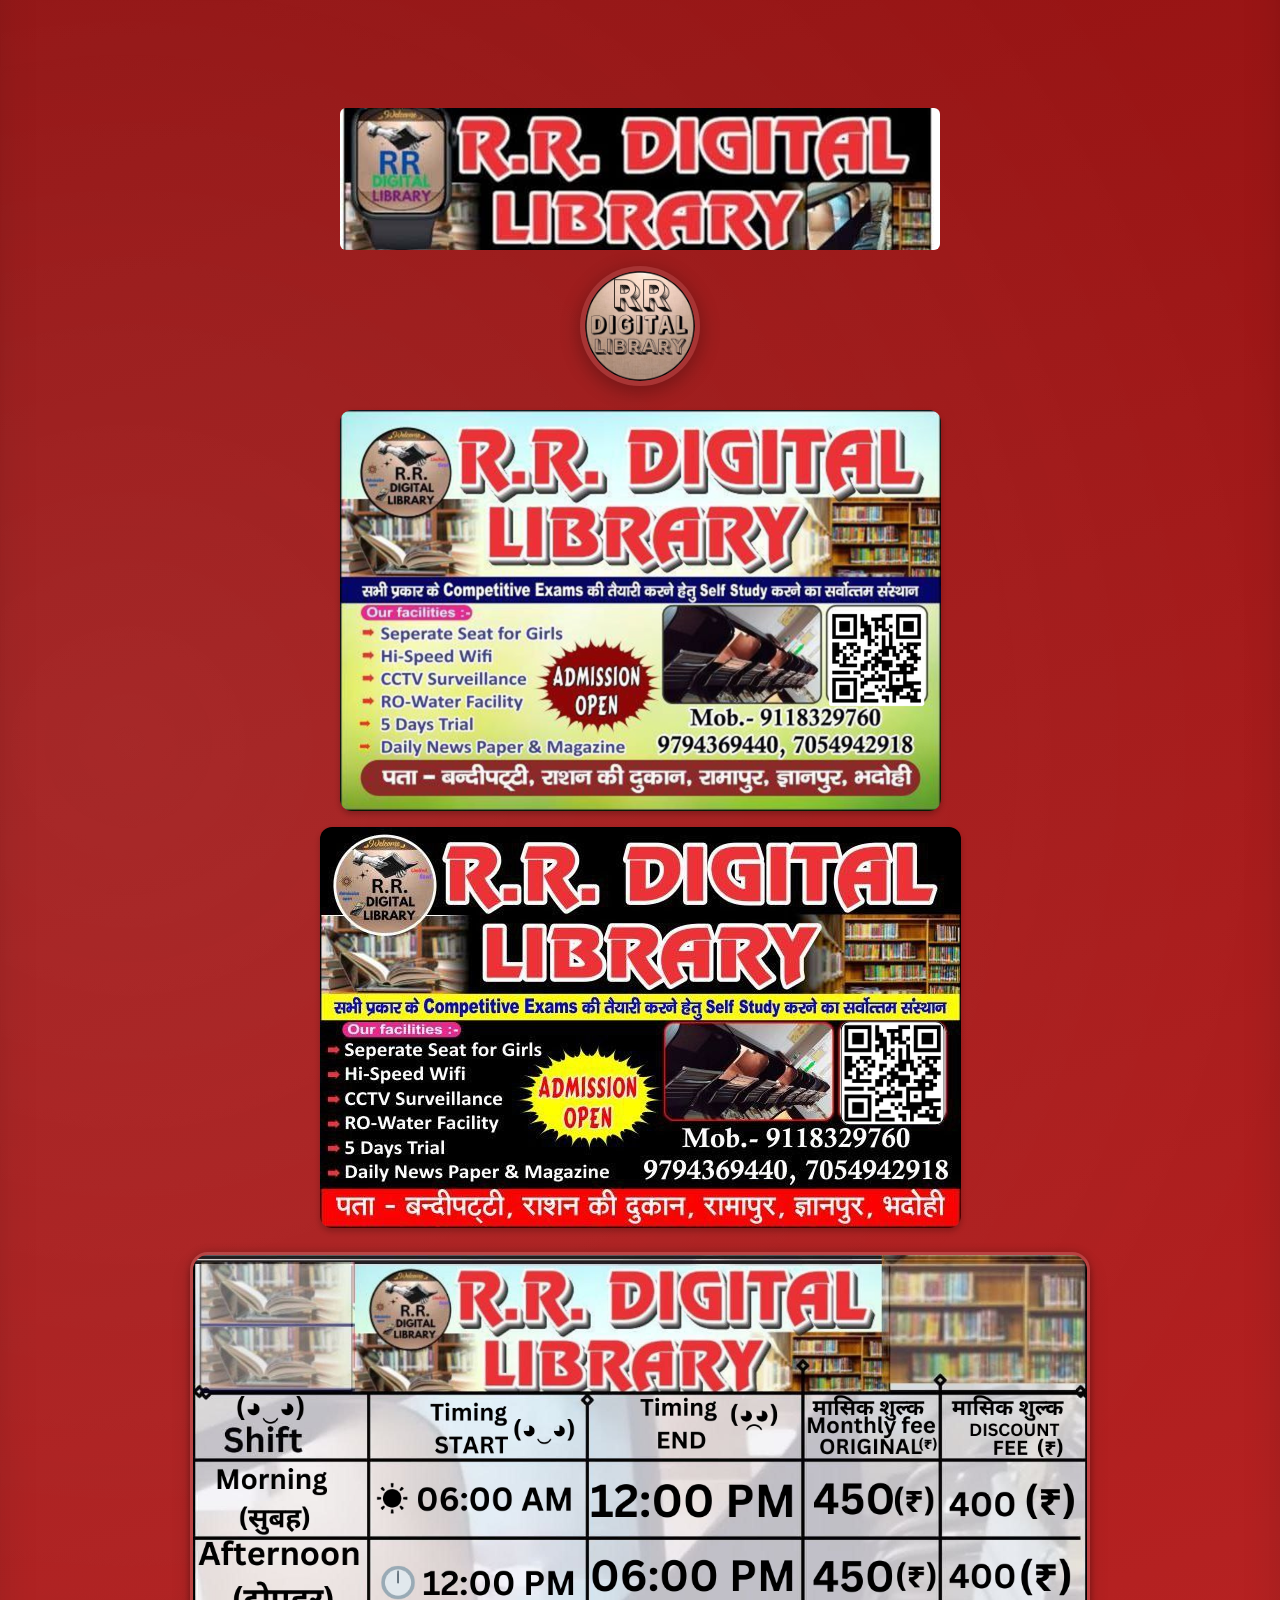
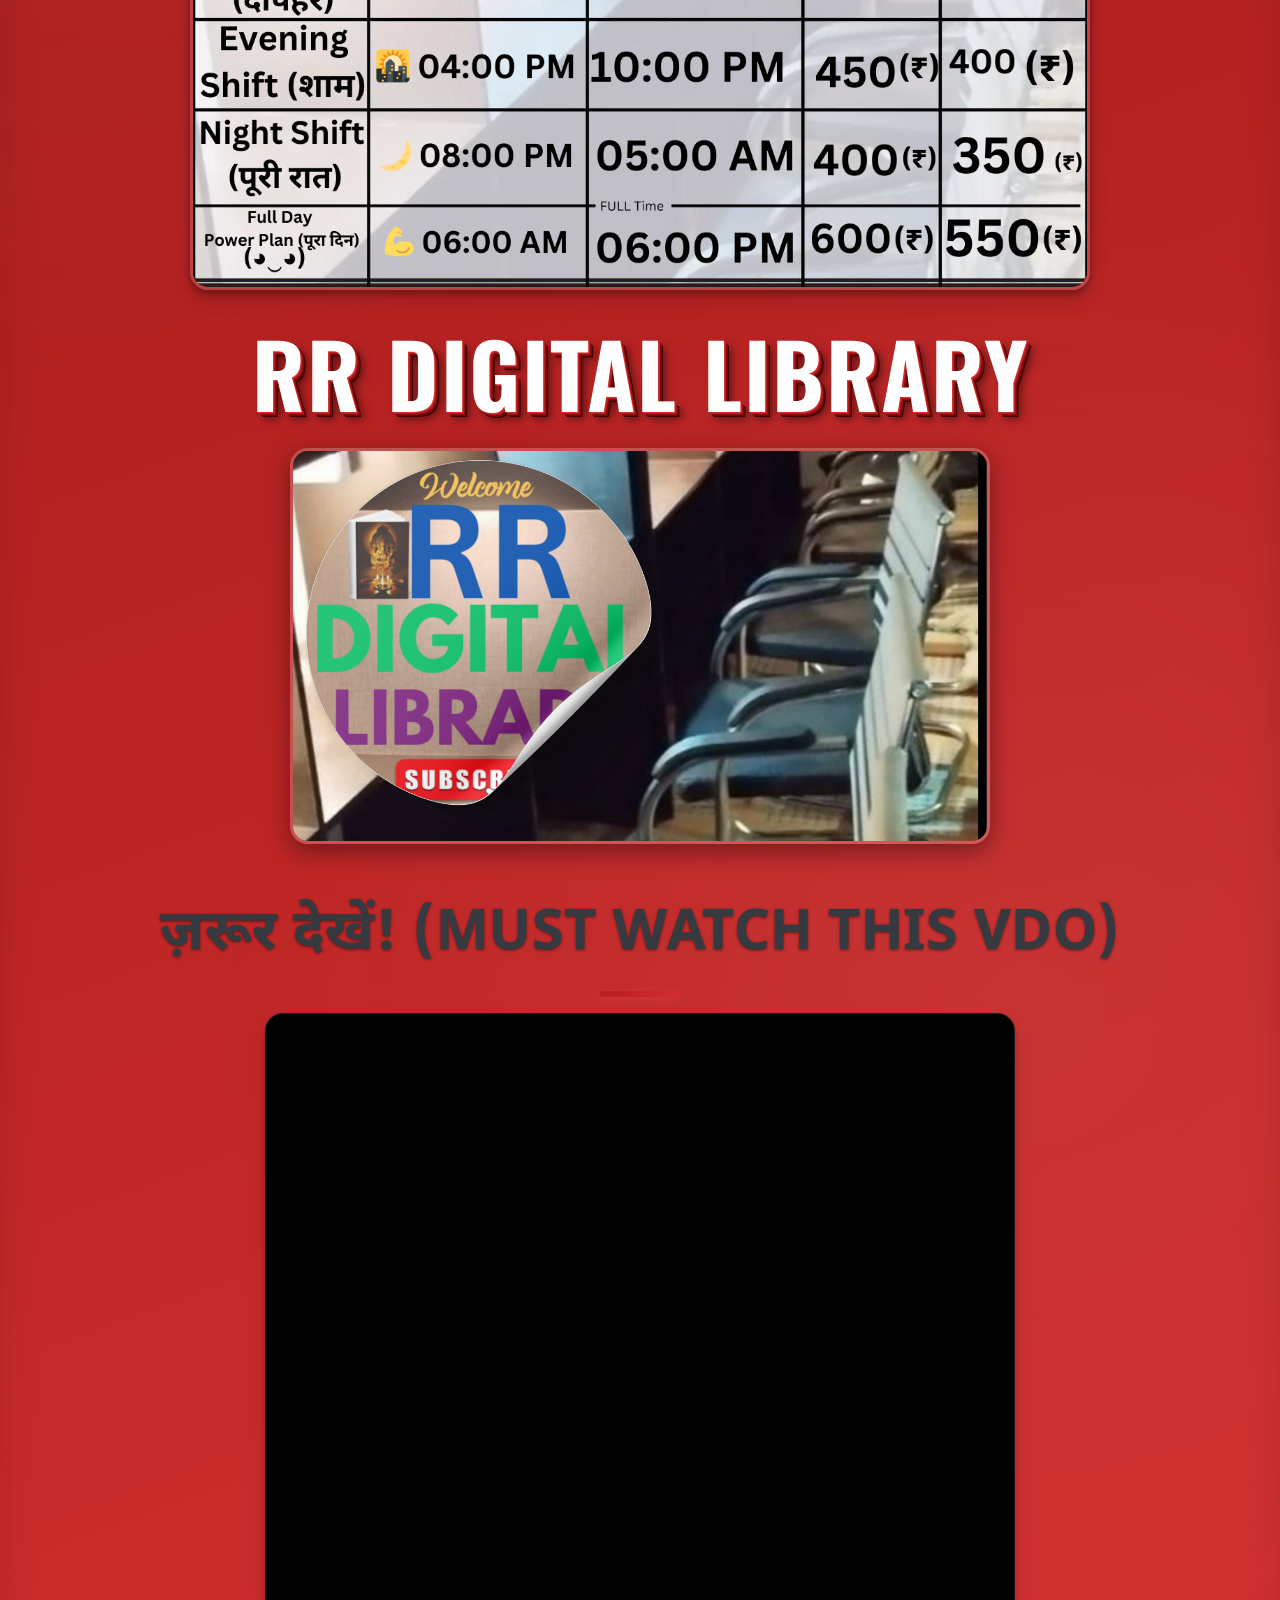
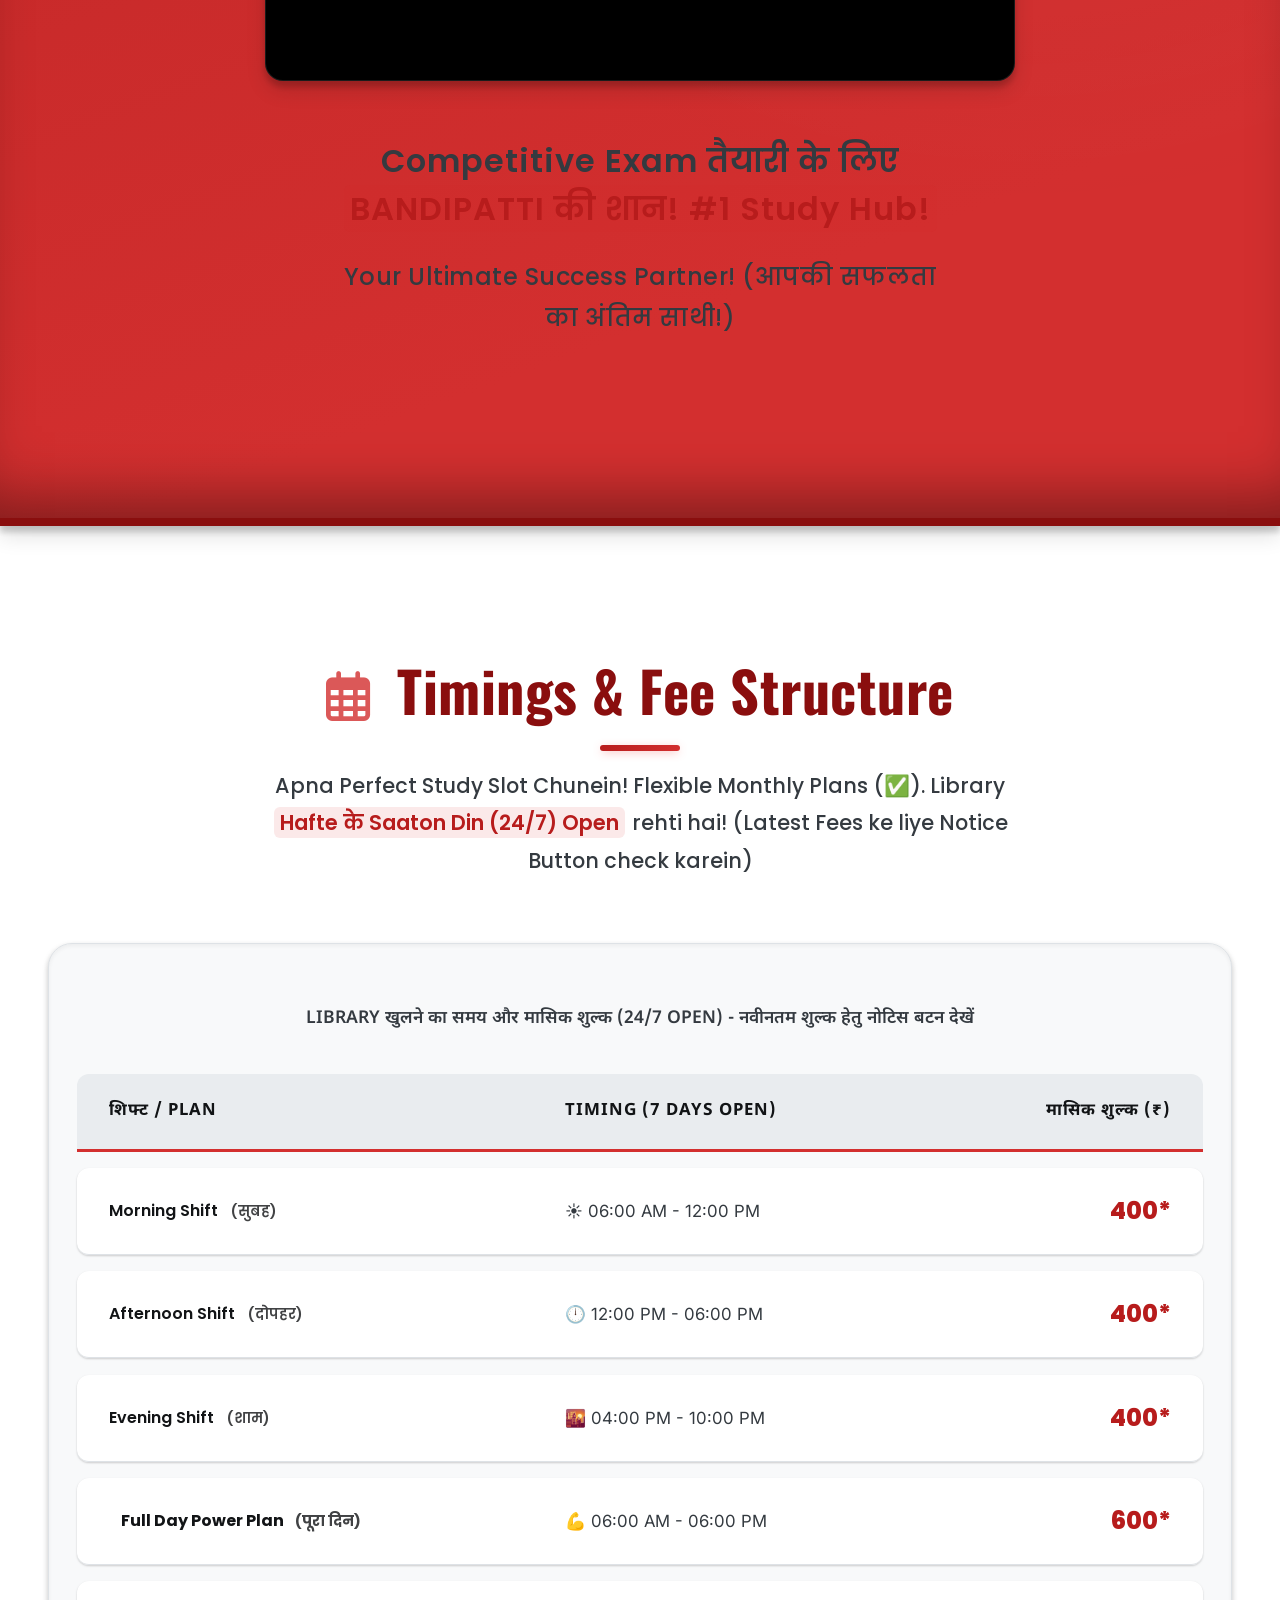
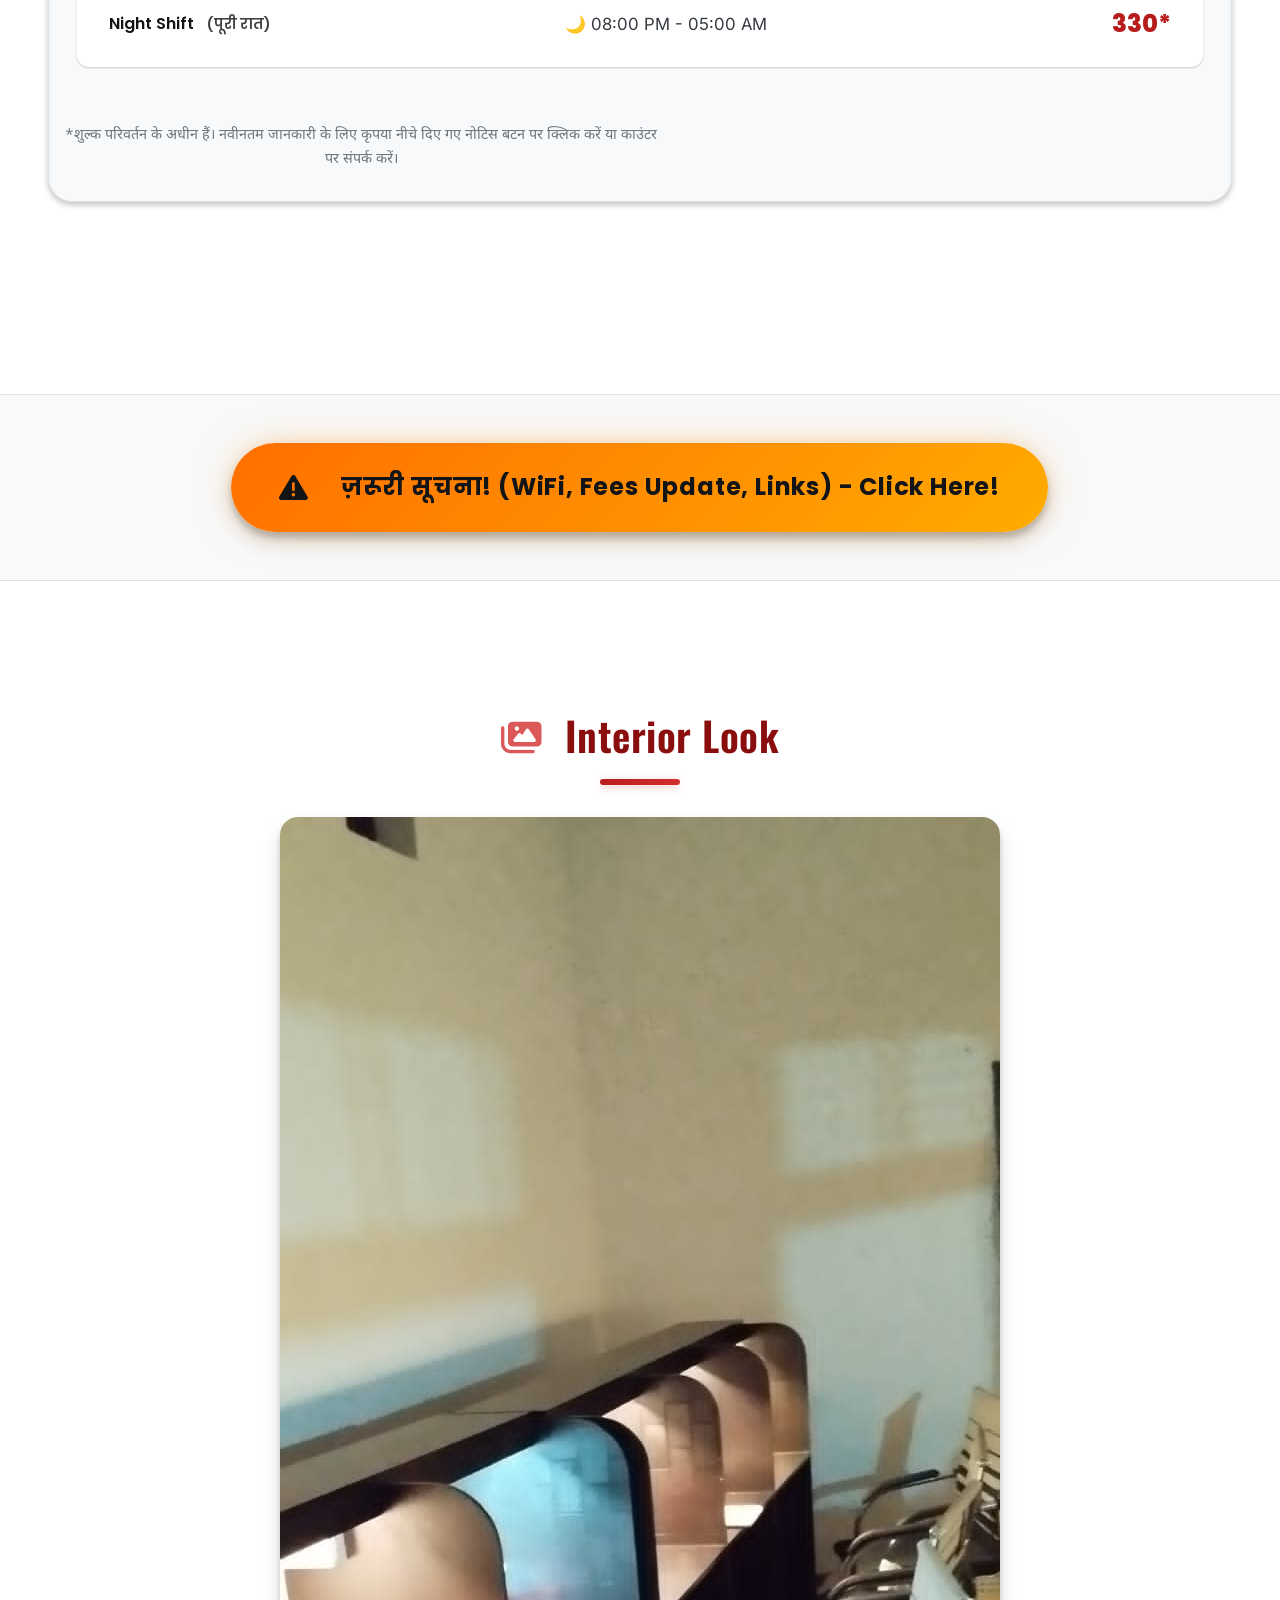
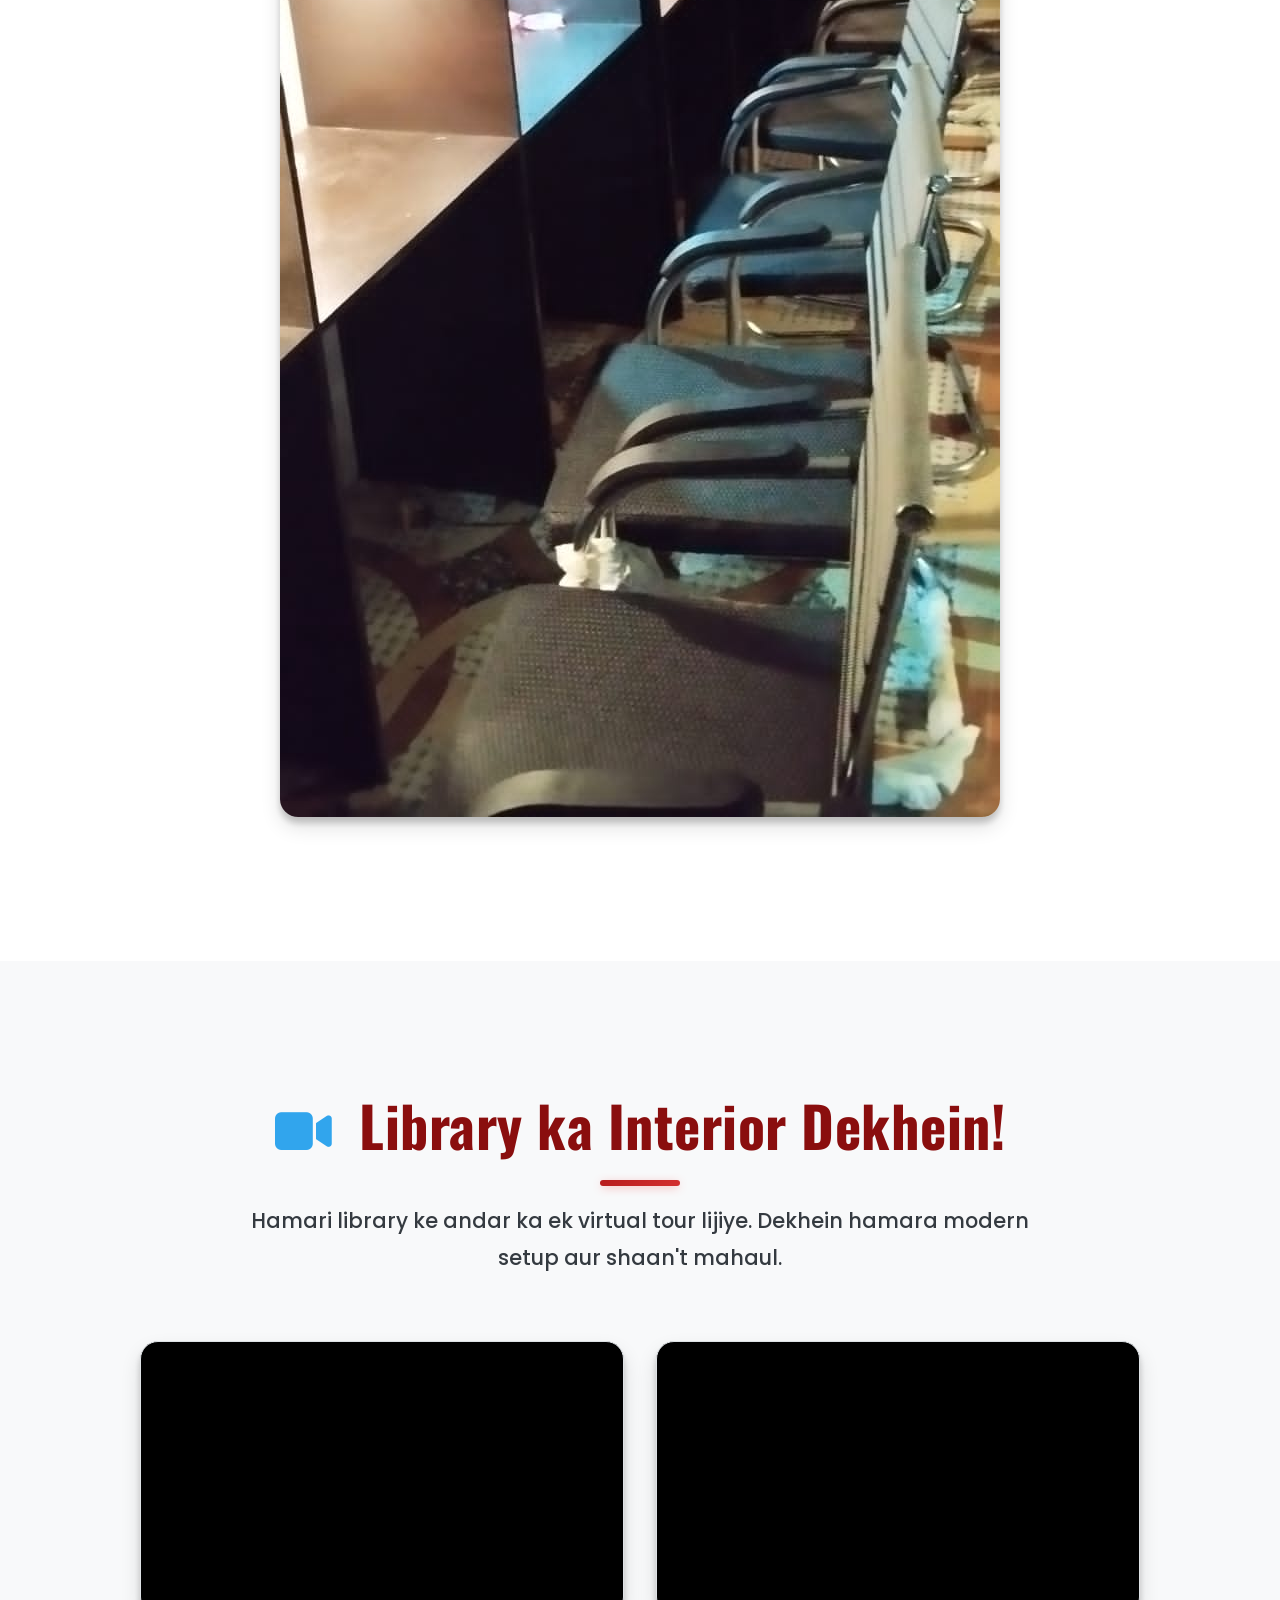
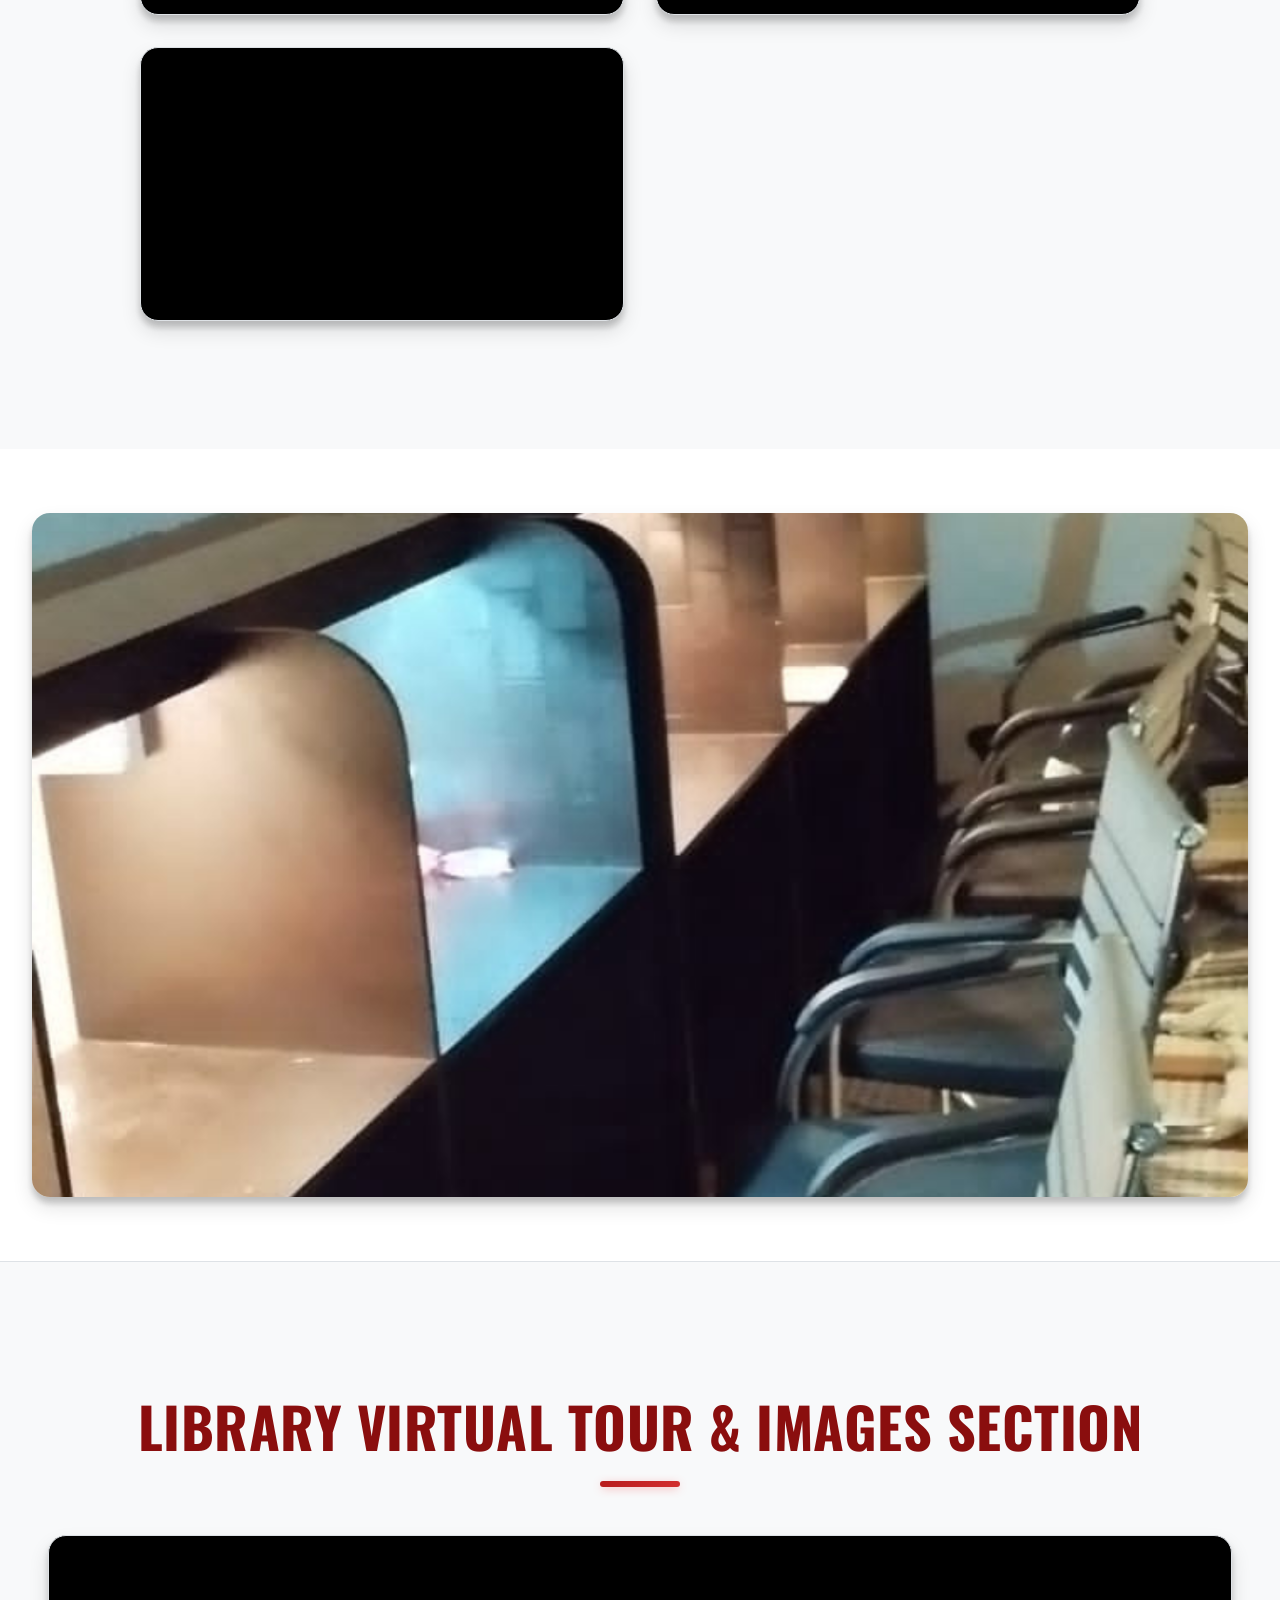
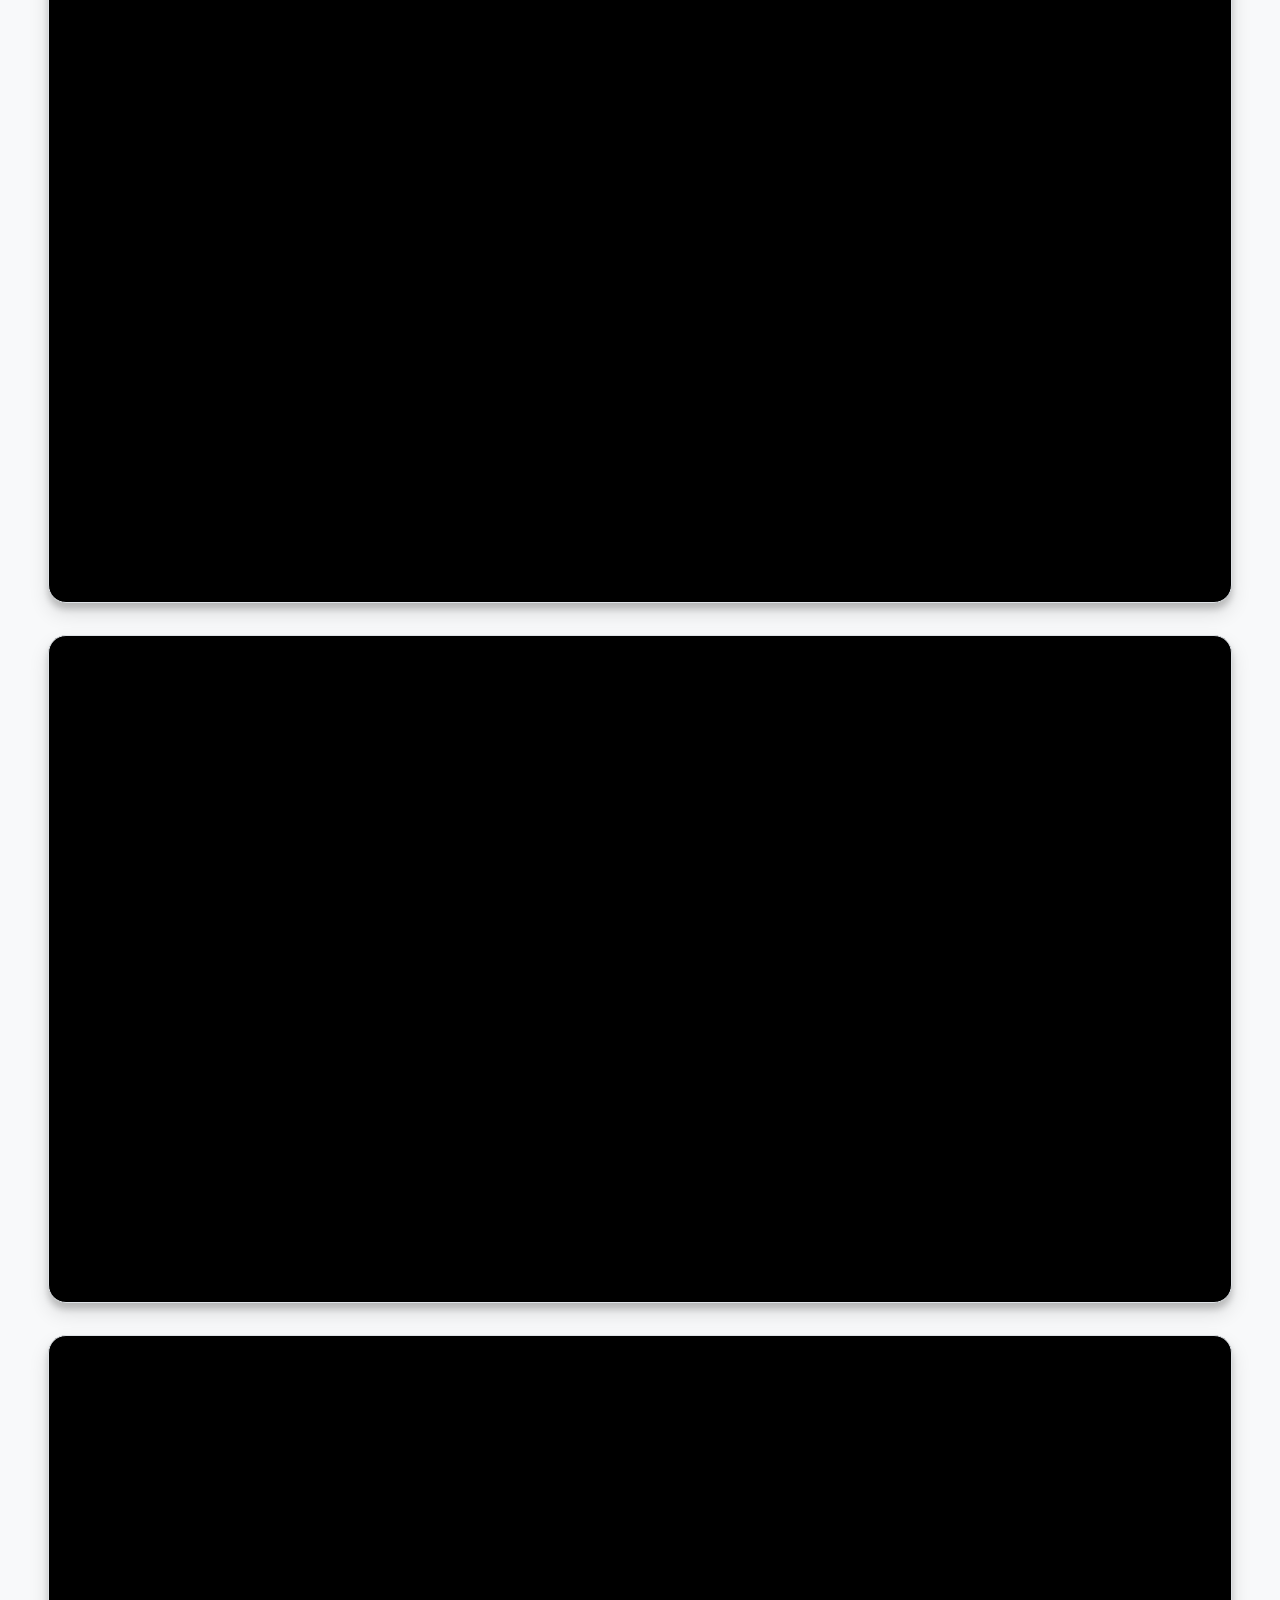
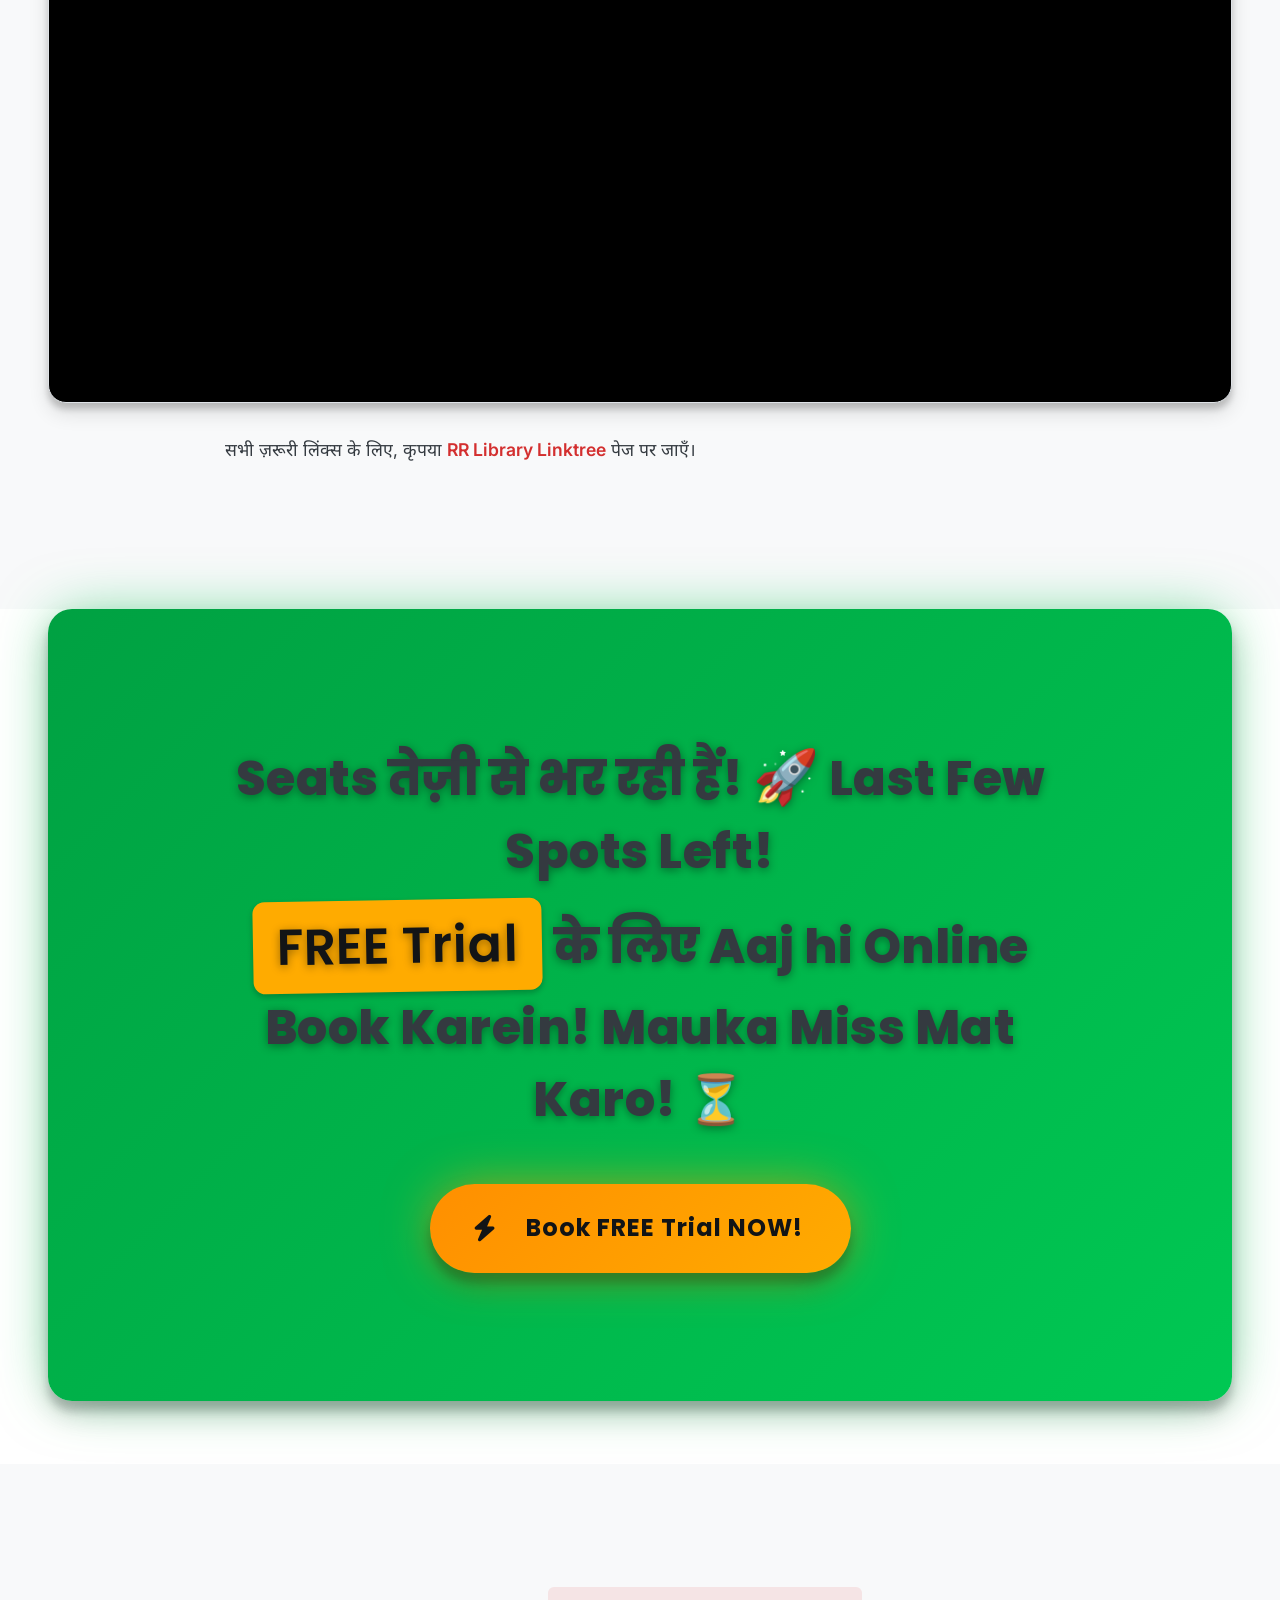
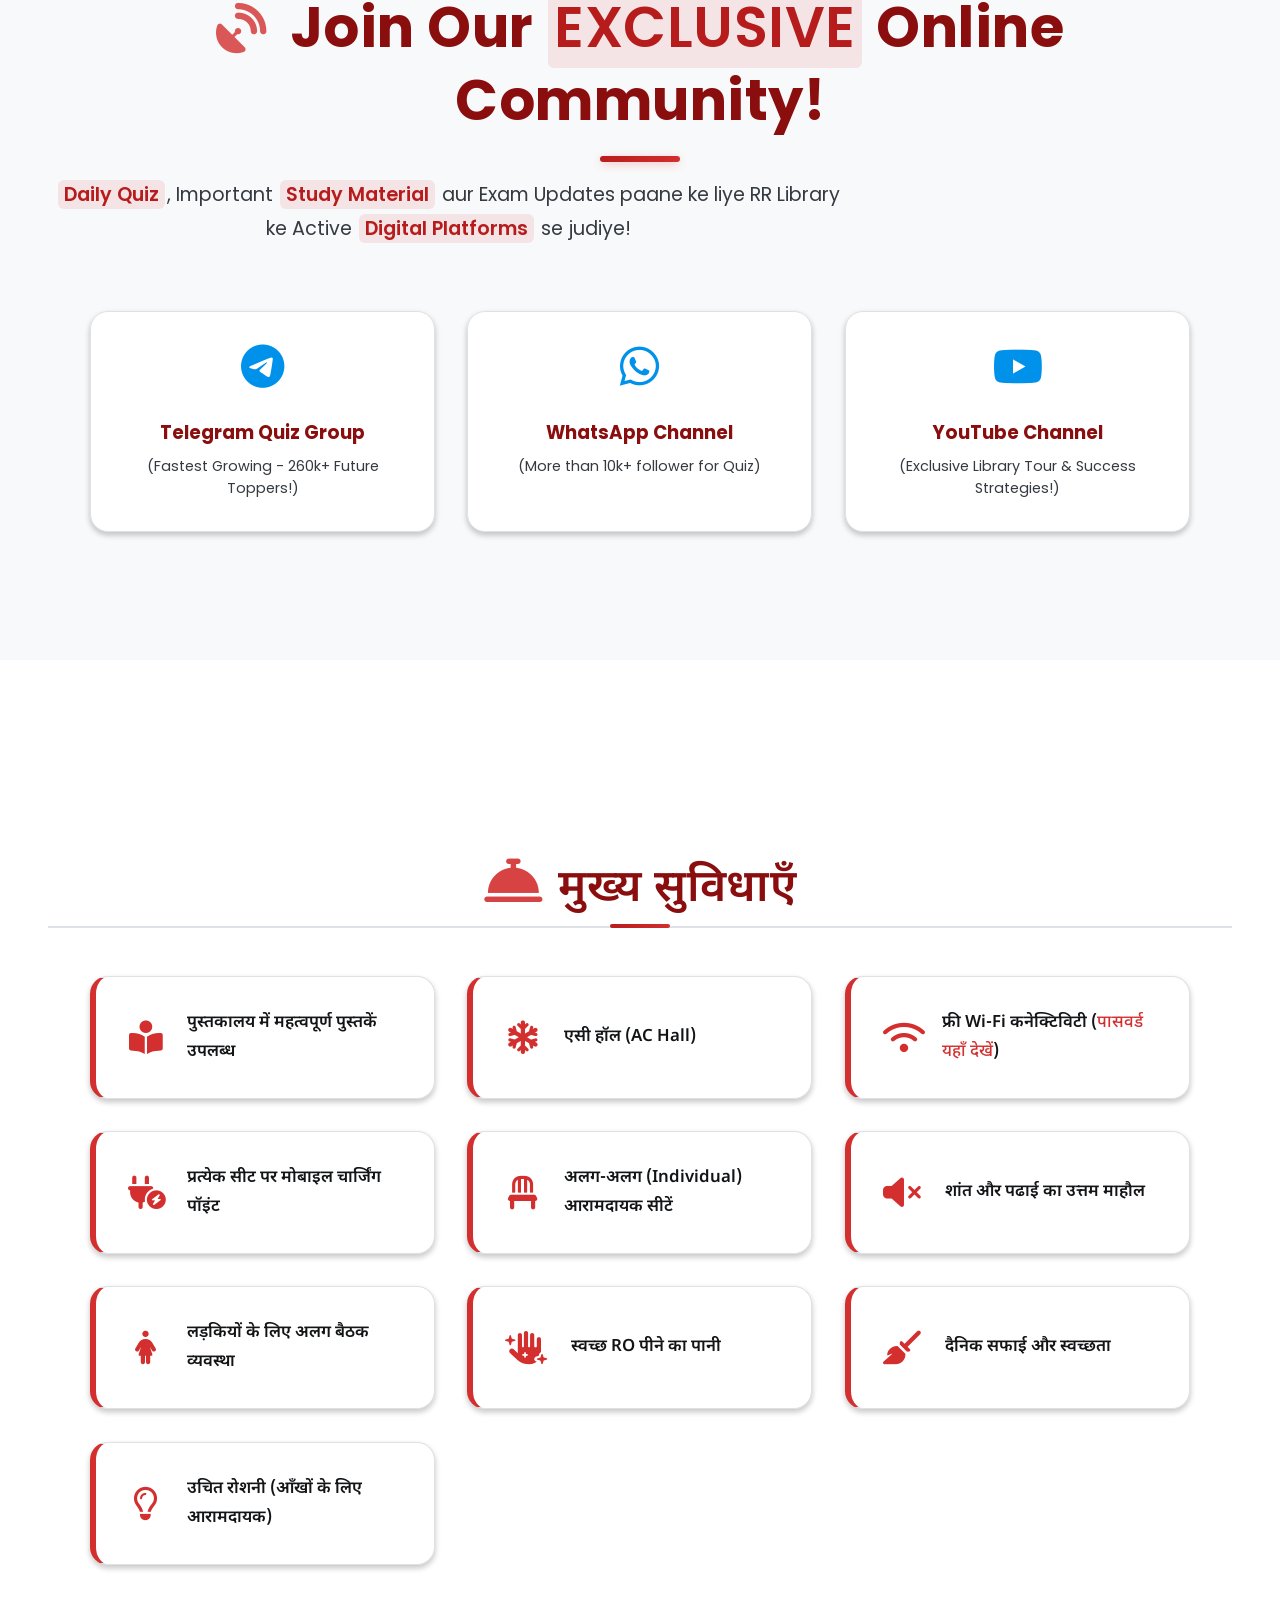
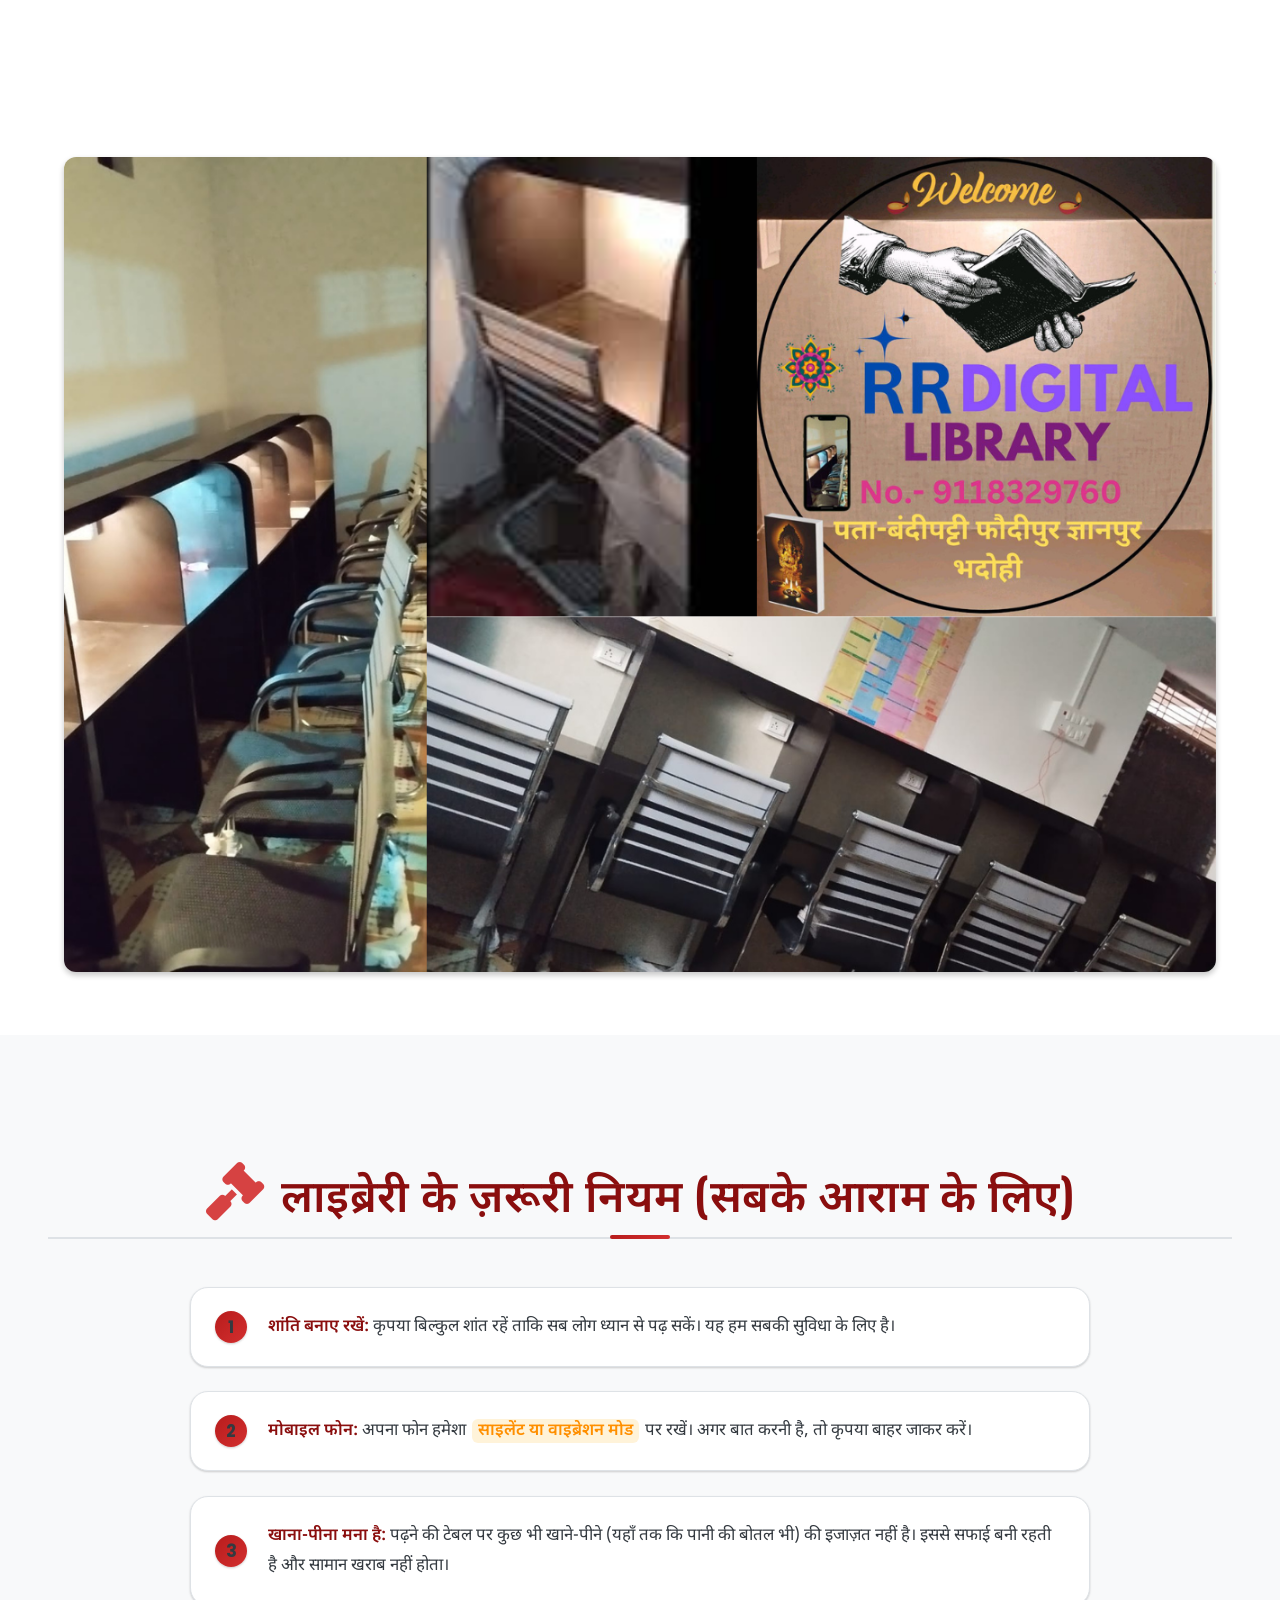
<file: public/site/index.html>
<!DOCTYPE html>
<!-- R.R. Digital Library Website - V8.9 Added Header Video, Replaced Preview, Added Notice Button, Linktree -->
<html lang="hi-IN" style="--scroll-top: 0px; --mouse-x: 0px; --mouse-y: 0px; --viewport-height: 100vh;"> <!-- Track scroll, mouse & viewport height -->
<head>
    <meta charset="UTF-8">
    <meta name="viewport" content="width=device-width, initial-scale=1.0">
    <title>🏆 RR DIGITAL LIBRARY: Bandipatti की शान! #1 Study Hub (AC+WiFi) | FREE Trial! ✨</title> <!-- V7: Title Optimized -->

    <!-- Meta Tags - V8.9 -->
    <!-- TODO: Review meta description length/impact -->
    <meta name="description" content="🤯 Koi Bhi Competitive Exams फोड़ने के लिए Best Library! RR Digital Library: Silent AC ✓ Blazing WiFi ✓ Personal Seats ✓ Zero Disturbance ✓ 260k+ Online Community ✓ Book FREE Trial & Secure Your Spot NOW!"> <!-- V7: Added Community size -->
    <meta name="keywords" content="RR Digital Library Gyanpur, Library Gyanpur, Study Center Bhadohi, Best Library Gyanpur, Competitive Exam Library, Self Study AC Library, WiFi Library Bhadohi, Govt Job Preparation Gyanpur, Sarkari Naukri Library, UPSC SSC Banking Railway Library, शांत लाइब्रेरी ज्ञानपुर, पढ़ाई करने की जगह भदोही, Gyanpur Library Fee, Library near me Gyanpur, RR Library Telegram, RR Library WhatsApp, Best AC Library Gyanpur, Study Hall Gyanpur, Reading Room Bhadohi, Library Video Tour, Library Interior Video, Library Preview Image, Fee Structure Planner, Header Bar Image, Library Posters, Interior Look, WiFi Password Library, Important Notice Library, Linktree"> <!-- V8.9: Added new keywords -->
    <meta name="robots" content="index, follow, max-snippet:-1, max-image-preview:large, max-video-preview:-1">
    <meta name="theme-color" content="#B71C1C"> <!-- V8: Darker Theme Color -->
    <link rel="canonical" href="https://rr-library.github.io/Rrdigitallibrary-/"> <!-- *** URL Updated with hyphen - FINAL *** -->
    <meta property="og:title" content="🚀 RR Digital Library: Gyanpur's Ultimate Exam Cracker Hub! (FREE Trial!)"> <!-- V7: Refined OG Title -->
    <meta property="og:description" content="Focus करो, Achieve करो! AC ✓ WiFi ✓ Personal Seats ✓ Zero Disturbance ✓ Active Online Community. Gyanpur के serious aspirants की पहली पसंद. Limited Seats - Book FREE Trial!"> <!-- V7: Updated OG Description -->
    <meta property="og:type" content="website">
    <meta property="og:url" content="https://rr-library.github.io/Rrdigitallibrary-/"> <!-- *** URL Updated with hyphen - FINAL *** -->
    <!-- Using NEW preview image for different contexts if needed -->
    <meta property="og:image" content="https://rr-library.github.io/Rrdigitallibrary-/replaced_image.png"> <!-- *** OG Image updated to REPLACED image - V8.9 *** -->
    <meta property="og:image:width" content="1200"> <!-- NOTE: Adjust if replaced_image dimensions differ significantly -->
    <meta property="og:image:height" content="630"> <!-- NOTE: Adjust if replaced_image dimensions differ significantly -->
    <meta property="og:image:alt" content="RR Digital Library Interior Preview"> <!-- Keep Alt text or update if image content changed -->
    <!-- Secondary image (logo) if supported -->
    <meta property="og:image" content="https://rr-library.github.io/Rrdigitallibrary-/rr-digital-library-logo.png">
    <meta property="og:image:width" content="500">
    <meta property="og:image:height" content="500">
    <meta property="og:site_name" content="R.R. Digital Library Bandipatti">
    <meta property="og:locale" content="hi_IN">
    <meta name="twitter:card" content="summary_large_image">
    <meta name="twitter:title" content="🚀 RR Digital Library: Bandipatti Ultimate Exam Cracker Hub! (FREE Trial!)"> <!-- V7: Refined Twitter Title -->
    <meta name="twitter:description" content="Focus करो, Achieve करो! AC ✓ WiFi ✓ Personal Seats ✓ Zero Disturbance. Limited Seats - Book FREE Trial!">
    <!-- Using preview image for Twitter Card -->
    <meta name="twitter:image" content="https://rr-library.github.io/Rrdigitallibrary-/replaced_image.png"> <!-- *** Image URL Updated with REPLACED image - V8.9 *** -->
    <!-- <meta name="twitter:site" content="@YourTwitterHandle"> --> <!-- Add if you have one -->

    <!-- Favicons - Place these files in the same directory as Index.html -->
    <link rel="icon" href="favicon.ico" sizes="any"> <!-- Ensure favicon.ico exists -->
    <link rel="icon" href="favicon.svg" type="image/svg+xml"> <!-- Ensure favicon.svg exists -->
    <link rel="apple-touch-icon" href="apple-touch-icon.png"> <!-- Ensure apple-touch-icon.png exists -->
    <link rel="manifest" href="manifest.webmanifest"> <!-- Ensure manifest.webmanifest exists -->

    <!-- Google Fonts - Preconnect & Optimized Loading -->
    <link rel="preconnect" href="https://fonts.googleapis.com">
    <link rel="preconnect" href="https://fonts.gstatic.com" crossorigin>
    <link href="https://fonts.googleapis.com/css2?family=Roboto:wght@400;500;700;900&family=Oswald:wght@600;700&family=Poppins:wght@500;600;700;800&family=Noto+Sans+Devanagari:wght@400;500;700;800&family=Inter:wght@400;500;600;700;800&display=swap" rel="stylesheet" media="print" onload="this.media='all'">
    <noscript><link href="https://fonts.googleapis.com/css2?family=Roboto:wght@400;500;700;900&family=Oswald:wght@600;700&family=Poppins:wght@500;600;700;800&family=Noto+Sans+Devanagari:wght@400;500;700;800&family=Inter:wght@400;500;600;700;800&display=swap" rel="stylesheet"></noscript>

    <!-- Font Awesome CDN -->
    <link rel="stylesheet" href="https://cdnjs.cloudflare.com/ajax/libs/font-awesome/6.5.2/css/all.min.css" integrity="sha512-SnH5WK+bZxgPHs44uWIX+LLJAJ9/2PkPKZ5QiAj6Ta86w+fsb2TkcmfRyVX3pBnMFcV7oQPJkl9QevSCWr3W6A==" crossorigin="anonymous" referrerpolicy="no-referrer" media="print" onload="this.media='all'"/>
    <noscript><link rel="stylesheet" href="https://cdnjs.cloudflare.com/ajax/libs/font-awesome/6.5.2/css/all.min.css" integrity="sha512-SnH5WK+bZxgPHs44uWIX+LLJAJ9/2PkPKZ5QiAj6Ta86w+fsb2TkcmfRyVX3pBnMFcV7oQPJkl9QevSCWr3W6A==" crossorigin="anonymous" referrerpolicy="no-referrer" /></noscript>

    <!-- V8.9 ADVANCED STYLESHEET -->
    <style>
        /* --- V8 Foundational Design System --- */
        :root {
            /* Primary Palette: Energetic Red, Grounding Dark, Clean White */
            --brand-red-darkest: #8a0e0e; --brand-red-dark: #B71C1C; --brand-red-main: #d32f2f; --brand-red-light: #ef5350; --brand-red-lightest: #ffebee;
            --brand-gradient-main: linear-gradient(135deg, var(--brand-red-dark) 0%, var(--brand-red-main) 100%);
            --brand-gradient-hero: linear-gradient(160deg, var(--brand-red-darkest) -10%, var(--brand-red-main) 90%);

            /* Accent Palette: High-Contrast Yellow/Gold */
            --accent-yellow-main: #ffab00; --accent-yellow-dark: #ff8f00; --accent-yellow-glow: rgba(255, 171, 0, 0.7);
            --accent-gradient: linear-gradient(135deg, var(--accent-yellow-dark) 0%, var(--accent-yellow-main) 100%);

            /* Action Palette: Trustworthy Green */
            --cta-green-main: #00c853; --cta-green-dark: #00a142; --cta-green-glow: rgba(0, 200, 83, 0.6);
            --cta-gradient: linear-gradient(135deg, var(--cta-green-dark) 0%, var(--cta-green-main) 100%);

            /* Information Palette: Calm Blue */
            --info-blue-main: #0091ea; --info-blue-dark: #0077bd; --info-blue-glow: rgba(0, 145, 234, 0.6);
            --info-gradient: linear-gradient(135deg, var(--info-blue-dark), var(--info-blue-main));
            /* Notice Button Gradient */
            --notice-gradient: linear-gradient(135deg, #ff6f00, #ffab00); /* Orange/Yellow Gradient */
            --notice-glow: rgba(255, 143, 0, 0.6); /* Orange glow */

            /* Neutral Palette: Sophisticated Grays */
            --neutral-bg: #ffffff; --neutral-bg-soft: #f8f9fa; --neutral-bg-alt: #f1f3f6; --neutral-bg-dark: #e9ecef;
            --neutral-text-primary: #121416; --neutral-text-secondary: #343a40; --neutral-text-muted: #6c757d; --neutral-text-light: #ffffff;
            --neutral-border: #dee2e6; --neutral-border-dark: #ced4da;

            /* Semantic Colors */
            --text-heading: var(--brand-red-darkest);
            --text-body: var(--neutral-text-secondary);
            --text-link: var(--brand-red-main);
            --text-link-hover: var(--brand-red-darkest);
            --bg-main: var(--neutral-bg);
            --bg-section-alt: var(--neutral-bg-soft);
            --bg-section-dark-alt: var(--neutral-bg-alt);
            --border-color: var(--neutral-border);

            /* Footer Palette */
            --footer-bg: #0a0c0f; --footer-text: #adb5bd; --footer-link: #e9ecef; --footer-highlight: var(--accent-yellow-main);
            --footer-separator: rgba(255, 255, 255, 0.1);

            /* Typography */
            --font-primary: 'Inter', 'Noto Sans Devanagari', system-ui, -apple-system, BlinkMacSystemFont, "Segoe UI", Roboto, sans-serif;
            --font-secondary: 'Poppins', 'Noto Sans Devanagari', sans-serif; /* UI elements, subheadings */
            --font-display: 'Oswald', 'Noto Sans Devanagari', sans-serif; /* Major Headings */
            --font-hindi: 'Noto Sans Devanagari', var(--font-primary);
            --line-height-base: 1.7;
            --line-height-heading: 1.3;

            /* Shadows & Depth (Inspired by Material Design Elevation) */
            --shadow-z1: 0 1px 3px rgba(0,0,0,0.08), 0 1px 2px rgba(0,0,0,0.12);
            --shadow-z2: 0 3px 6px rgba(0,0,0,0.10), 0 3px 6px rgba(0,0,0,0.15);
            --shadow-z3: 0 10px 20px rgba(0,0,0,0.12), 0 6px 6px rgba(0,0,0,0.18);
            --shadow-z4: 0 14px 28px rgba(0,0,0,0.15), 0 10px 10px rgba(0,0,0,0.20);
            --shadow-z5: 0 19px 38px rgba(0,0,0,0.20), 0 15px 12px rgba(0,0,0,0.25);
            --shadow-inset: inset 0 2px 4px rgba(0,0,0,0.05);
            --shadow-glow-red: 0 0 40px 5px var(--brand-red-light);
            --shadow-glow-yellow: 0 0 40px 5px var(--accent-yellow-glow);
            --shadow-glow-green: 0 0 40px 5px var(--cta-green-glow);
            --shadow-glow-blue: 0 0 40px 5px var(--info-blue-glow);
            --shadow-glow-orange: 0 0 40px 5px var(--notice-glow); /* Orange glow */


            /* Spacing & Layout */
            --space-unit: 4px;
            --space-xs: calc(var(--space-unit) * 2); /* 8px */
            --space-sm: calc(var(--space-unit) * 3); /* 12px */
            --space-md: calc(var(--space-unit) * 4); /* 16px */
            --space-lg: calc(var(--space-unit) * 6); /* 24px */
            --space-xl: calc(var(--space-unit) * 8); /* 32px */
            --space-xxl: calc(var(--space-unit) * 12); /* 48px */
            --space-xxxl: calc(var(--space-unit) * 16); /* 64px */
            --radius-sm: 6px; --radius-md: 12px; --radius-lg: 18px; --radius-xl: 24px; --radius-pill: 999px;
            --container-width: 1280px;
            --section-pad-y: clamp(5rem, 10vw, 8rem);
            --section-pad-x: clamp(1.5rem, 6vw, 3rem);

            /* Transitions & Animations */
            --transition-fast: 0.2s cubic-bezier(0.4, 0, 0.2, 1); /* Decelerate */
            --transition-medium: 0.4s cubic-bezier(0.4, 0, 0.2, 1);
            --transition-slow: 0.6s cubic-bezier(0.4, 0, 0.2, 1);
            --transition-bounce: 0.6s cubic-bezier(0.68, -0.6, 0.32, 1.6); /* Emphasis */
            --transition-spring: 0.5s cubic-bezier(0.175, 0.885, 0.32, 1.275); /* Overshoot */

            /* Dynamic Background Pattern */
             --bg-pattern-url: url("data:image/svg+xml,%3Csvg xmlns='http://www.w3.org/2000/svg' width='30' height='30' viewBox='0 0 30 30'%3E%3Crect width='100%25' height='100%25' fill='none'/%3E%3Cpath d='M 0 15 L 30 15 M 15 0 L 15 30' stroke='%23e0e0e0' stroke-width='0.5' stroke-opacity='0.5'/%3E%3C/svg%3E");
        }
        /* --- Base Styles & Reset --- */
        *, *::before, *::after { box-sizing: border-box; margin: 0; padding: 0; border: 0 solid transparent; }
        html { scroll-behavior: smooth; font-size: 100%; scroll-padding-top: 100px; -webkit-tap-highlight-color: transparent; }
        body {
            font-family: var(--font-primary); background-color: var(--bg-main); color: var(--text-body);
            line-height: var(--line-height-base); font-size: 1rem; /* Adjusted for Inter */
            -webkit-font-smoothing: antialiased; -moz-osx-font-smoothing: grayscale;
            overflow-x: clip; position: relative;
            /* Subtle Animated Grid Background */
            background-image: var(--bg-pattern-url);
            background-attachment: fixed; /* Pattern stays fixed */
             /* Animation idea: background-position: calc(var(--mouse-x) / 80) calc(var(--mouse-y) / 80); */
        }
        ::selection { background-color: var(--brand-red-main); color: var(--text-light); }
        *:focus-visible { outline: 3px solid var(--info-blue-main); outline-offset: 3px; border-radius: var(--radius-md); box-shadow: 0 0 0 6px var(--bg-main), 0 0 0 9px var(--info-blue-main); }

        /* --- Layout & Container --- */
        .library-container-wrapper { /* New outer wrapper for potential full-width effects */
            overflow: clip;
        }
        .library-container {
            max-width: var(--container-width); margin: 0 auto; /* Center content */
            background-color: transparent; /* Container itself is transparent */
            position: relative; z-index: 1; /* Above background pattern */
        }
        .section-padding { padding: var(--section-pad-y) var(--section-pad-x); }
        .section-bg-alt { background-color: var(--bg-section-alt); }
        .section-bg-dark-alt { background-color: var(--neutral-bg-alt); border-top: 1px solid var(--border-color); border-bottom: 1px solid var(--border-color); }

        /* --- Typography & Text Styles --- */
        h1, h2, h3, h4, h5, h6 {
            font-family: var(--font-display); color: var(--text-heading);
            line-height: var(--line-height-heading); font-weight: 700; margin-bottom: var(--space-lg);
            letter-spacing: 0.5px;
        }
        h1 { font-size: clamp(3rem, 8vw, 5.5rem); font-weight: 700; } /* Base H1 style */
        h2 { font-size: clamp(2.2rem, 6vw, 3.5rem); font-weight: 700; }
        h3 { font-size: clamp(1.8rem, 5vw, 2.5rem); font-weight: 600; }
        p { margin-bottom: var(--space-md); max-width: 75ch; /* Optimize line length */ }
        a { color: var(--text-link); text-decoration: none; transition: color var(--transition-fast); }
        a:hover { color: var(--text-link-hover); text-decoration: underline; text-decoration-thickness: 2px; text-underline-offset: 4px; }
        strong { font-weight: 700; color: var(--neutral-text-primary); }

        .section-heading {
            text-align: center; margin-bottom: var(--space-xl);
            position: relative; padding-bottom: var(--space-lg);
        }
        .section-heading::after {
            content: ''; position: absolute; bottom: 0; left: 50%; transform: translateX(-50%);
            width: 80px; height: 6px; background: var(--brand-gradient-main);
            border-radius: var(--radius-pill);
            transition: width var(--transition-medium), transform var(--transition-medium);
            box-shadow: 0 2px 10px -2px var(--brand-red-light);
        }
        .section-heading:hover::after { width: 120px; transform: translateX(-50%) scale(1.05); }
        .section-heading > i { font-size: 0.9em; margin-right: var(--space-sm); opacity: 0.8; vertical-align: middle; position: relative; top: -3px; color: var(--brand-red-main); }

        .section-subtitle {
            text-align: center; color: var(--neutral-text-secondary); margin: calc(-1 * var(--space-md)) auto var(--space-xxxl) auto;
            font-size: clamp(1.1rem, 2.5vw, 1.3rem); max-width: 800px;
            line-height: 1.8; font-weight: 500; font-family: var(--font-secondary);
        }
        .hindi-text { font-family: var(--font-hindi); }
        .hinglish-text { font-family: var(--font-secondary), var(--font-hindi), sans-serif; }
        .highlight-text { /* More subtle highlight */
            font-weight: 600; position: relative; display: inline;
            padding: 1px 6px; margin: 0 2px; border-radius: var(--radius-sm);
            background-color: rgba(211, 47, 47, 0.1); /* Subtle red background */
            color: var(--brand-red-dark);
            box-decoration-break: clone; -webkit-box-decoration-break: clone; /* Handle line breaks */
        }
         /* Optional: Underline highlight instead */
         /* .highlight-text { border-bottom: 3px solid var(--accent-yellow-main); padding-bottom: 2px; font-weight: 600; color: var(--neutral-text-primary);} */

        .visually-hidden { position: absolute !important; height: 1px; width: 1px; overflow: hidden; clip: rect(1px, 1px, 1px, 1px); white-space: nowrap; border: 0; }
        .text-center { text-align: center; }
        .icon-subtle { opacity: 0.8; font-size: 0.9em; margin-left: var(--space-xs); vertical-align: baseline; }
        /* --- V8.8 Hero Banner --- */
        .library-banner {
            padding: clamp(5rem, 12vh, 8rem) var(--section-pad-x) clamp(8rem, 20vh, 12rem); /* Adjusted top padding */
            background: var(--brand-gradient-hero); color: var(--text-light);
            position: relative; overflow: hidden;
            box-shadow: var(--shadow-z3), inset 0 -50px 60px -30px rgba(0,0,0,0.4);
            border-bottom: 8px solid var(--brand-red-darkest);
        }
        .library-banner::before { /* Abstract geometric pattern */
            content: ''; position: absolute; inset: 0; z-index: 0;
            background-image:
                radial-gradient(circle at 10% 20%, rgba(255,255,255,0.15) 0%, transparent 40%),
                radial-gradient(circle at 80% 70%, rgba(255,255,255,0.1) 0%, transparent 30%);
            background-size: 100% 100%;
            opacity: 0.5;
            animation: subtleShine 20s linear infinite alternate;
        }
        @keyframes subtleShine { from { opacity: 0.4; transform: scale(1); } to { opacity: 0.6; transform: scale(1.02); } }

        .banner-content { position: relative; z-index: 1; text-align: center; }

        /* === V8.8: NEW Header Bar Image === */
        .header-bar-image {
            display: block;
            max-width: min(80%, 600px); /* Responsive, capped (adjust as needed) */
            height: auto;
            margin: 0 auto var(--space-md) auto; /* No top margin, space below, centered */
            border-radius: var(--radius-sm); /* Optional */
            position: relative;
            z-index: 2;
            will-change: transform, opacity;
            /* Apply animation - appears first */
            animation: heroSubTextAppear 1.2s var(--transition-spring) 0s backwards;
        }

        /* V8.8 Logo Styling - Adjusted animation delay */
        .header-logo {
            display: block; /* Center it */
            margin: 0 auto var(--space-lg) auto; /* Space below */
            max-width: 120px; /* Control size - adjust as needed */
            height: auto; /* Maintain aspect ratio */
            border-radius: 50%; /* Make it circular if the image is square */
            background-color: rgba(255, 255, 255, 0.1); /* Optional subtle bg */
            padding: 5px; /* Optional padding around logo */
            box-shadow: 0 5px 20px rgba(0, 0, 0, 0.3); /* Shadow for depth */
            position: relative; /* Ensure it's above pseudo-elements */
            z-index: 2;
            will-change: transform, opacity; /* Optimize animation */
            /* Apply animation - delay after header bar */
            animation: heroSubTextAppear 1.2s var(--transition-spring) 0.2s backwards;
        }

        /* === NEW Poster Images Styling (Basic) === */
        .header-poster-image {
            display: block;
            max-width: min(90%, 650px); /* Responsive, capped for posters */
            height: auto;
            margin: var(--space-md) auto; /* Add space around posters */
            border-radius: var(--radius-md);
            box-shadow: var(--shadow-z2);
            position: relative;
            z-index: 2;
            will-change: transform, opacity;
            animation: heroSubTextAppear 1.2s var(--transition-spring) 0.3s backwards; /* Adjust delay as needed */
        }


        /* === V8.8: NEW Fee Structure Planner Image === */
        .fee-planner-image {
            display: block;
            max-width: min(90%, 900px); /* Responsive, capped (adjust based on look) */
            height: auto;
            margin: var(--space-lg) auto var(--space-xl) auto; /* Space above/below, centered */
            border-radius: var(--radius-lg);
            box-shadow: var(--shadow-z3), 0 0 10px rgba(0,0,0,0.2); /* Subtle shadow */
            border: 3px solid rgba(255, 255, 255, 0.15); /* Subtle border */
            position: relative;
            z-index: 1;
            will-change: transform, opacity;
            /* Apply animation - delay after logo */
            animation: heroSubTextAppear 1.2s var(--transition-spring) 0.4s backwards; /* ADJUSTED DELAY */
        }


        /* --- START: 3D HEADING STYLES (V8.8 Adjusted animation delay) --- */
        .heading-3d {
            font-family: var(--font-display);
            font-weight: 700;
            letter-spacing: 2px;
            line-height: 1.15;
            margin-bottom: var(--space-lg); /* Keep original margin */
            /* Apply animation - delay after fee planner */
            animation: heroTextAppear 1.2s var(--transition-spring) 0.6s backwards; /* ADJUSTED DELAY */
            will-change: transform, opacity;
            color: #fff; /* Top layer color - bright white */
            text-shadow:
                1px 1px 0px var(--brand-red-main),       /* Offset 1: Main Red */
                2px 2px 0px var(--brand-red-dark),      /* Offset 2: Dark Red */
                3px 3px 0px var(--brand-red-darkest),   /* Offset 3: Darkest Red */
                4px 4px 0px #6a0a0a,                   /* Offset 4: Very Dark Red */
                5px 5px 0px #400000,                   /* Offset 5: Near Black Red */
                7px 7px 10px rgba(0, 0, 0, 0.5);
            transition: text-shadow 0.3s ease; /* Smooth transition for hover */
        }
        .heading-3d span { display: inline-block; position: relative; }
        .heading-3d:hover {
             text-shadow:
                1px 1px 0px var(--brand-red-main),
                2px 2px 0px var(--brand-red-dark),
                3px 3px 0px var(--brand-red-darkest),
                4px 4px 0px #6a0a0a,
                5px 5px 0px #400000,
                9px 9px 15px rgba(0, 0, 0, 0.4);
        }
        /* --- END: NEW 3D HEADING STYLES --- */

        /* --- Styling for the Banner Preview Image (V8.9 Adjusted animation delay) --- */
        .banner-preview-image {
            display: block;
            max-width: min(80%, 700px);
            height: auto;
            margin: var(--space-lg) auto var(--space-xl) auto;
            border-radius: var(--radius-lg);
            box-shadow: 0 8px 25px rgba(0, 0, 0, 0.4);
            border: 3px solid rgba(255, 255, 255, 0.2);
            position: relative;
            z-index: 1;
            will-change: transform, opacity;
            /* Apply animation - delay after H1 */
            animation: heroSubTextAppear 1.2s var(--transition-spring) 0.8s backwards; /* ADJUSTED DELAY */
        }

        /* --- V8.9: Styling for the NEW Header Video Section --- */
        #header-video .video-wrapper {
            position: relative; padding-bottom: 56.25%; height: 0; overflow: hidden;
            border-radius: var(--radius-lg); box-shadow: var(--shadow-z3);
            background-color: #000; border: 1px solid rgba(255, 255, 255, 0.1); /* Lighter border for contrast */
            max-width: 800px; /* Control max width */
            margin-left: auto; margin-right: auto; /* Center */
        }
        #header-video .video-wrapper iframe { position: absolute; top: 0; left: 0; width: 100%; height: 100%; border: 0; }
        #header-video .section-heading { margin-bottom: var(--space-md); } /* Adjust heading margin */


        /* V8.9 Taglines - Adjusted animation delay */
        .library-tagline {
            font-family: var(--font-secondary); font-weight: 600;
            font-size: clamp(1.4rem, 4vw, 2rem); margin: var(--space-lg) auto var(--space-lg) auto; /* Adjusted margin */
            letter-spacing: 1px; line-height: 1.5;
            max-width: 700px; opacity: 0.9;
            /* Delay after NEW video */
            animation: heroSubTextAppear 1.2s var(--transition-spring) 1.2s backwards; /* ADJUSTED DELAY */
             will-change: transform, opacity;
        }
        .library-sub-tagline {
             font-family: var(--font-secondary); font-weight: 500;
             font-size: clamp(1.1rem, 3vw, 1.5rem); margin: 0 auto; letter-spacing: 0.5px;
             max-width: 600px; opacity: 0.85;
             /* Delay further */
             animation: heroSubTextAppear 1.2s var(--transition-spring) 1.4s backwards; /* ADJUSTED DELAY */
             will-change: transform, opacity;
        }

        /* Hero Animation Keyframes (Unchanged) */
        @keyframes heroTextAppear { from { opacity: 0; transform: translateY(30px) scale(0.95); } to { opacity: 1; transform: translateY(0) scale(1); } }
        @keyframes heroSubTextAppear { from { opacity: 0; transform: translateY(20px); } to { opacity: 1; transform: translateY(0); } }
        /* --- V8 Table Styling (Unchanged) --- */
        .table-wrapper {
            margin: 0 auto var(--space-xxxl) auto; padding: var(--space-sm); border-radius: var(--radius-xl);
            background-color: var(--neutral-bg-soft);
            box-shadow: var(--shadow-z2), var(--shadow-inset); border: 1px solid var(--border-color);
            overflow: hidden; position: relative;
        }
        .table-scroll-container {
             overflow-x: auto; -webkit-overflow-scrolling: touch;
             position: relative; padding: var(--space-md);
             border-radius: calc(var(--radius-xl) - var(--space-sm));
        }
        .table-scroll-container::before, .table-scroll-container::after {
            content: ''; position: absolute; top: 0; bottom: 0; width: 50px; pointer-events: none;
            z-index: 2; transition: opacity var(--transition-fast); opacity: 0;
        }
        .table-scroll-container::before { left: 0; background: linear-gradient(to right, var(--neutral-bg-soft) 30%, transparent); }
        .table-scroll-container::after { right: 0; background: linear-gradient(to left, var(--neutral-bg-soft) 30%, transparent); }
        .table-wrapper.is-scrolling .table-scroll-container::before { opacity: var(--scrollable-start, 0); }
        .table-wrapper.is-scrolling .table-scroll-container::after { opacity: var(--scrollable-end, 0); }
        table { width: 100%; min-width: 650px; border-collapse: separate; border-spacing: 0 var(--space-md); }
        caption { padding: var(--space-xl) 0 var(--space-lg); font-size: 1.1rem; font-weight: 600; color: var(--neutral-text-secondary); caption-side: top; text-align: center; }
        th, td { padding: var(--space-lg) var(--space-xl); line-height: 1.6; text-align: left; vertical-align: middle; }
        thead th {
            font-family: var(--font-secondary); font-weight: 700; letter-spacing: 1px; font-size: 1.05rem; text-transform: uppercase;
            background-color: var(--neutral-bg-dark); color: var(--neutral-text-primary);
            border-bottom: 3px solid var(--brand-red-main);
        }
        thead th:first-child { border-top-left-radius: var(--radius-md); }
        thead th:last-child { border-top-right-radius: var(--radius-md); text-align: right; }
        tbody tr {
            background-color: var(--neutral-bg); border-radius: var(--radius-md);
            box-shadow: var(--shadow-z1);
            transition: transform var(--transition-medium), box-shadow var(--transition-medium);
            will-change: transform, box-shadow; position: relative; overflow: hidden;
        }
        tbody td { border: none; border-bottom: 1px solid var(--neutral-border); }
        tbody tr td:first-child { border-top-left-radius: var(--radius-md); border-bottom-left-radius: var(--radius-md); }
        tbody tr td:last-child { border-top-right-radius: var(--radius-md); border-bottom-right-radius: var(--radius-md); text-align: right; }
        tbody tr:last-child td { border-bottom: none; }
        tbody tr:hover {
            transform: translateY(-6px) scale(1.01); box-shadow: var(--shadow-z3); z-index: 10;
        }
        .full-time-row { border-left: 6px solid var(--accent-yellow-main); }
        .full-time-row td:first-child { padding-left: calc(var(--space-xl) + var(--space-sm)); font-weight: 700; }
        td[data-label="Monthly Fee"] { font-weight: 800; font-size: 1.5rem; color: var(--brand-red-dark); font-family: var(--font-secondary); }
        td[data-label="Shift / Plan"] { font-weight: 600; color: var(--neutral-text-primary); }
        td[data-label="Timings"] { font-size: 1.05em; color: var(--neutral-text-secondary); }

        /* --- V8.9: Styling for Important Notice Button Section --- */
        #important-notice {
            padding: var(--space-xxl) var(--section-pad-x); /* Adjust padding */
            text-align: center;
            background-color: var(--bg-section-alt); /* Use alt background */
            border-top: 1px solid var(--border-color);
             border-bottom: 1px solid var(--border-color);
        }
        .floating-notice-button {
            display: inline-flex;
            align-items: center;
            justify-content: center;
            gap: var(--space-lg);
            padding: var(--space-lg) var(--space-xxl);
            font-size: clamp(1.2rem, 3vw, 1.5rem); /* Responsive font size */
            font-weight: 700;
            font-family: var(--font-secondary);
            letter-spacing: 0.8px;
            background: var(--notice-gradient); /* Orange/Yellow Gradient */
            color: var(--neutral-text-primary); /* Dark text for contrast */
            border: none;
            border-radius: var(--radius-pill);
            text-decoration: none;
            cursor: pointer;
            box-shadow: var(--shadow-z3), 0 0 40px -10px var(--notice-glow); /* Orange Glow */
            transition: all var(--transition-spring);
            will-change: transform, box-shadow;
            position: relative;
            overflow: hidden;
            z-index: 1;
        }
        .floating-notice-button i {
            font-size: 1.2em;
            margin-right: var(--space-xs);
            transition: transform 0.4s var(--transition-bounce);
        }
        .floating-notice-button span { z-index: 2; position: relative; }

        .floating-notice-button::before { /* Shine effect */
            content: '';
            position: absolute;
            top: -50%; left: -50%; width: 200%; height: 200%;
            background: radial-gradient(circle at center, rgba(255,255,255,0.4) 0%, rgba(255,255,255,0) 60%);
            transform: scale(0);
            transition: transform var(--transition-medium) ease-out;
            z-index: 1;
            border-radius: 50%;
            opacity: 0.7;
        }

        .floating-notice-button:hover {
            transform: translateY(-10px) scale(1.05);
            box-shadow: var(--shadow-z4), 0 0 60px -5px var(--notice-glow); /* Enhanced Glow */
        }
        .floating-notice-button:hover::before { transform: scale(1); }
        .floating-notice-button:hover i { transform: scale(1.2) rotate(10deg); }
        .floating-notice-button:active {
            transform: translateY(-5px) scale(1.02);
            box-shadow: var(--shadow-z2), 0 0 50px -15px var(--notice-glow);
        }


        /* --- V8.6 Library Video Section (Unchanged CSS) --- */
        .library-video-section { text-align: center; }
        .video-grid {
            display: grid; grid-template-columns: repeat(auto-fit, minmax(min(100%, 450px), 1fr));
            gap: var(--space-xl); max-width: 1000px; margin: var(--space-xl) auto 0 auto;
        }
        .video-wrapper { /* General video wrapper style */
            position: relative; padding-bottom: 56.25%; height: 0; overflow: hidden;
            border-radius: var(--radius-lg); box-shadow: var(--shadow-z3);
            background-color: #000; border: 1px solid var(--border-color); width: 100%;
        }
        .video-wrapper iframe { position: absolute; top: 0; left: 0; width: 100%; height: 100%; border: 0; }
        .library-video-section .section-heading i { color: var(--info-blue-main); } /* Keep icon color */
        /* --- V8 CTA Section (Unchanged CSS) --- */
        .cta-section {
             padding: var(--section-pad-y) var(--section-pad-x); background: var(--cta-gradient);
             position: relative; color: var(--text-light); text-align: center; overflow: hidden;
             border-radius: var(--radius-xl); margin: 0 var(--section-pad-x) var(--space-xxxl);
             box-shadow: var(--shadow-z4), 0 0 60px -10px var(--cta-green-glow);
        }
         .cta-section::before {
            content: ''; position: absolute; inset: -10%; z-index: 0; width: 120%; height: 120%;
            background-image: radial-gradient(var(--text-light) 1px, transparent 1.1px);
            background-size: 20px 20px; opacity: 0.08;
            animation: ctaParticlesMove 30s linear infinite; will-change: transform;
         }
         @keyframes ctaParticlesMove { from { transform: translate(0, 0); } to { transform: translate(-100px, -50px); } }
        .cta-content { position: relative; z-index: 1; }
        .cta-section h3 {
            font-family: var(--font-secondary); font-weight: 800; color: var(--text-light);
            font-size: clamp(2rem, 5.5vw, 3rem); line-height: 1.5; max-width: 850px; margin: 0 auto var(--space-xxl) auto;
            text-shadow: 0 2px 10px rgba(0,0,0,0.4);
            animation: ctaHeadlineAppear 1s var(--transition-spring) 0.2s backwards; will-change: transform, opacity;
        }
         .cta-section .highlight-text {
             background: var(--accent-yellow-main); color: var(--neutral-text-primary);
             padding: var(--space-xs) var(--space-lg); border-radius: var(--radius-md); display: inline-block; margin-top: var(--space-sm);
             font-size: 1.05em; box-shadow: var(--shadow-z2); transform: rotate(-1deg);
             transition: transform var(--transition-fast);
         }
         .cta-section .highlight-text:hover { transform: rotate(1deg) scale(1.05); }
         @keyframes ctaHeadlineAppear { from { opacity: 0; transform: translateY(40px) scale(0.9); } to { opacity: 1; transform: translateY(0) scale(1); } }
        .cta-button {
            display: inline-flex; align-items: center; justify-content: center; gap: var(--space-lg);
            padding: var(--space-lg) var(--space-xxl); font-size: 1.5rem; font-weight: 700; font-family: var(--font-secondary); letter-spacing: 1px;
            background: var(--accent-gradient); color: var(--neutral-text-primary);
            border: none; border-radius: var(--radius-pill); text-decoration: none; cursor: pointer;
            box-shadow: var(--shadow-z4), 0 0 50px -5px var(--accent-yellow-glow);
            transition: all var(--transition-spring);
            animation: ctaButtonPulse 2.5s infinite ease-in-out, ctaButtonAppear 1.2s var(--transition-bounce) 0.6s backwards;
            will-change: transform, box-shadow; position: relative; overflow: hidden; z-index: 1;
            transform-origin: center bottom;
        }
        .cta-button i { font-size: 1.1em; transition: transform 0.5s var(--transition-bounce); margin-left: -5px; margin-right: 5px; }
        .cta-button span { z-index: 2; position: relative; }
        .cta-button::before {
            content: ''; position: absolute; top: -50%; left: -50%; width: 200%; height: 200%;
            background: radial-gradient(circle at center, rgba(255,255,255,0.3) 0%, rgba(255,255,255,0) 60%);
            transform: scale(0); transition: transform var(--transition-medium) ease-out;
            z-index: 1; border-radius: 50%; opacity: 0.8;
        }
        .cta-button:hover {
            transform: translateY(-12px) scale(1.08);
            box-shadow: var(--shadow-z5), 0 0 70px 0px var(--accent-yellow-glow);
            animation-play-state: paused;
        }
        .cta-button:hover::before { transform: scale(1); }
        .cta-button:hover i { transform: scale(1.2) rotate(10deg); }
        .cta-button:active {
            transform: translateY(-6px) scale(1.03);
            box-shadow: var(--shadow-z3), 0 0 60px -10px var(--accent-yellow-glow);
        }
        @keyframes ctaButtonPulse { 0%, 100% { transform: scale(1); } 50% { transform: scale(1.04); } }
        @keyframes ctaButtonAppear { from { opacity: 0; transform: scale(0.6); } to { opacity: 1; transform: scale(1); } }

        /* --- V8 Digital Resources (Unchanged CSS) --- */
        .digital-resources-section { text-align: center; }
        .digital-resources-section .section-heading { margin-bottom: var(--space-md); }
        .digital-resources-section .resource-subtitle { margin-bottom: var(--space-xxxl); max-width: 800px; font-size: 1.2rem; line-height: 1.8; }
        .resource-buttons-wrapper {
            display: grid; grid-template-columns: repeat(auto-fit, minmax(min(100%, 320px), 1fr));
            gap: var(--space-xl); margin: 0 auto; max-width: 1100px;
        }
        .resource-button {
            display: flex; flex-direction: column; align-items: center; text-align: center; gap: var(--space-md);
            padding: var(--space-xl) var(--space-lg); font-family: var(--font-secondary);
            border: 1px solid var(--border-color); border-radius: var(--radius-lg); text-decoration: none; color: var(--neutral-text-primary);
            background-color: var(--neutral-bg); box-shadow: var(--shadow-z2);
            transition: transform var(--transition-medium), box-shadow var(--transition-medium), border-color var(--transition-medium);
            will-change: transform, box-shadow, border-color; position: relative; overflow: hidden;
        }
        .resource-button::after {
             content: ''; position: absolute; top: 0; left: 0; width: 100%; height: 100%;
             background: var(--info-gradient); opacity: 0; border-radius: inherit;
             transform: scale(0.8); transition: all var(--transition-medium); z-index: 0;
        }
        .resource-button:hover {
            transform: translateY(-8px) scale(1.03);
            box-shadow: var(--shadow-z4), 0 0 40px -10px var(--info-blue-glow);
            border-color: var(--info-blue-main);
        }
        .resource-button:hover::after { transform: scale(1); opacity: 0.08; }
        .resource-button > * { position: relative; z-index: 1; }
        .resource-button i {
            font-size: 2.8em; min-width: 50px; margin-bottom: var(--space-sm);
            color: var(--info-blue-main); transition: transform 0.5s var(--transition-bounce);
        }
        .resource-button:hover i { transform: scale(1.15) rotate(-8deg); }
        .button-text-wrapper { display: flex; flex-direction: column; }
        .main-text { font-weight: 700; font-size: 1.15em; color: var(--text-heading); margin-bottom: var(--space-xs);}
        .sub-text { font-size: 0.9em; color: var(--neutral-text-secondary); line-height: 1.5; }

        /* --- V8 Facilities & Rules Sections (Unchanged CSS) --- */
        .info-section { margin: var(--space-xxxl) 0; }
        .info-section h3 {
            font-family: var(--font-display); font-weight: 600; text-align: center; display: flex; align-items: center; justify-content: center; gap: var(--space-md);
            margin-bottom: var(--space-xxl); font-size: clamp(2rem, 5vw, 2.8rem); padding-bottom: var(--space-md);
            border-bottom: 2px solid var(--neutral-border); position: relative;
        }
        .info-section h3::after {
            content: ''; position: absolute; bottom: -2px; left: 50%; transform: translateX(-50%);
            width: 60px; height: 4px; background: var(--brand-gradient-main); border-radius: var(--radius-pill);
            transition: width var(--transition-medium);
        }
        .info-section h3:hover::after { width: 90px; }
        .info-section h3 i { font-size: 1.3em; color: var(--brand-red-main); opacity: 0.9; }
        .library-facilities ul {
            list-style: none; padding: 0; margin: 0 auto; max-width: 1100px;
            display: grid; grid-template-columns: repeat(auto-fit, minmax(min(100%, 300px), 1fr)); gap: var(--space-xl);
        }
        .library-facilities li {
            background-color: var(--neutral-bg); border-radius: var(--radius-lg);
            padding: var(--space-xl); box-shadow: var(--shadow-z2);
            border: 1px solid var(--border-color); font-size: 1.05rem; line-height: 1.7;
            transition: transform var(--transition-medium), box-shadow var(--transition-medium), border-left-color var(--transition-medium);
            will-change: transform, box-shadow, border-left-color;
            display: flex; align-items: center; gap: var(--space-lg);
            position: relative; overflow: hidden; border-left: 6px solid var(--brand-red-main);
        }
         .library-facilities li::before {
             content: ''; position: absolute; inset: 0;
             background: var(--brand-gradient-main); opacity: 0;
             transition: opacity var(--transition-medium); border-radius: inherit; z-index: 0;
         }
        .library-facilities li:hover {
            transform: translateY(-8px);
            box-shadow: var(--shadow-z4), 0 0 30px -8px var(--brand-red-light);
            border-left-color: var(--brand-red-darkest);
        }
         .library-facilities li:hover::before { opacity: 0.06; }
         .library-facilities li > * { position: relative; z-index: 1; }
        .library-facilities li i {
            font-size: 2em; color: var(--brand-red-main); min-width: 35px; text-align: center;
            transition: transform 0.4s var(--transition-spring);
        }
         .library-facilities li:hover i { transform: scale(1.2) rotate(8deg); }
         .library-facilities li span { font-weight: 600; color: var(--neutral-text-primary); display: block; }
        .discipline-rules ol {
            list-style: none; counter-reset: rule-counter; padding: 0; margin: 0 auto; max-width: 900px;
            display: flex; flex-direction: column; gap: var(--space-lg);
        }
        .discipline-rules li {
            background-color: var(--neutral-bg); border-radius: var(--radius-lg);
            padding: var(--space-lg) var(--space-xl) var(--space-lg) calc(var(--space-xl) + 45px);
            box-shadow: var(--shadow-z1); border: 1px solid var(--border-color);
            font-size: 1.05rem; line-height: 1.8; position: relative;
            transition: border-color var(--transition-fast), transform var(--transition-fast), box-shadow var(--transition-fast);
            will-change: transform, box-shadow, border-color; overflow: hidden;
        }
        .discipline-rules li::before {
            counter-increment: rule-counter; content: counter(rule-counter);
            position: absolute; left: var(--space-lg); top: 50%; transform: translateY(-50%);
            width: 32px; height: 32px; line-height: 32px; text-align: center;
            border-radius: 50%; background: var(--brand-gradient-main); color: var(--text-light);
            font-weight: 700; font-size: 1em; font-family: var(--font-secondary);
            box-shadow: var(--shadow-z1);
            transition: transform 0.4s var(--transition-bounce), background-color 0.4s ease;
        }
         .discipline-rules li::after {
             content: ''; position: absolute; bottom: 0; left: calc(var(--space-xl) + 45px); height: 3px; width: 0;
             background-color: var(--accent-yellow-main); border-radius: 3px;
             transition: width var(--transition-medium) ease-out;
         }
        .discipline-rules li:hover {
            box-shadow: var(--shadow-z3); transform: translateX(5px);
            border-color: var(--accent-yellow-dark);
        }
         .discipline-rules li:hover::before { transform: translateY(-50%) scale(1.15) rotate(10deg); background: var(--accent-gradient); }
         .discipline-rules li:hover::after { width: calc(100% - (var(--space-xl) * 2 + 45px)); }
        .discipline-rules li strong { color: var(--text-heading); font-weight: 600; }
        .discipline-rules li .highlight-text { background-color: rgba(255, 171, 0, 0.15); color: var(--accent-yellow-dark); }
        /* --- V8.9 Social Media Links (Added Linktree Button Style) --- */
        .social-media-links { padding: var(--section-pad-y) var(--section-pad-x) 0; background-color: var(--bg-section-dark-alt); }
        .social-media-links .section-heading { margin-bottom: var(--space-xxl); }
        .social-links-wrapper {
            display: flex; flex-wrap: wrap; justify-content: center; align-items: center;
            gap: var(--space-xl); padding-bottom: var(--section-pad-y);
        }
        .social-media-links a {
            --social-color: var(--neutral-text-secondary); --social-bg-color: var(--neutral-bg);
            --social-glow-color: rgba(108, 117, 125, 0.5);
            display: inline-flex; justify-content: center; align-items: center;
            width: 72px; height: 72px; font-size: 2.2em; text-decoration: none; color: var(--social-color);
            background-color: var(--social-bg-color); border-radius: 25%; box-shadow: var(--shadow-z2);
            transition: all var(--transition-spring); will-change: transform, background, color, box-shadow;
            position: relative; overflow: hidden; border: 2px solid transparent;
        }
        .social-media-links a i { z-index: 1; transition: transform var(--transition-medium) ease-out; }
        .social-media-links a::before {
             content: ''; position: absolute; inset: 0; z-index: 0; border-radius: inherit;
             background: radial-gradient(circle, var(--social-color) 0%, transparent 70%);
             transform: scale(0); opacity: 0; transition: transform var(--transition-medium), opacity var(--transition-medium);
             mix-blend-mode: multiply;
        }
        /* Specific Brand Colors */
        .social-media-links a.website-link:hover { --social-color: #2980b9; --social-bg-color: #eaf2f8; --social-glow-color: rgba(41, 128, 185, 0.5); }
        .social-media-links a.youtube:hover    { --social-color: #c4302b; --social-bg-color: #fceded; --social-glow-color: rgba(196, 48, 43, 0.5); }
        .social-media-links a.telegram:hover   { --social-color: #0088cc; --social-bg-color: #e0f2fa; --social-glow-color: rgba(0, 136, 204, 0.5); }
        .social-media-links a.whatsapp:hover   { --social-color: #128C7E; --social-bg-color: #e7f8f6; --social-glow-color: rgba(18, 140, 126, 0.5); }
        .social-media-links a.instagram:hover  { --social-color: #C13584; --social-bg-color: #faeaf4; --social-glow-color: rgba(193, 53, 132, 0.5); }
        .social-media-links a.facebook:hover   { --social-color: #1877F2; --social-bg-color: #e7f0fe; --social-glow-color: rgba(24, 119, 242, 0.5); }
        .social-media-links a.twitter:hover    { --social-color: #1DA1F2; --social-bg-color: #e8f5fe; --social-glow-color: rgba(29, 161, 242, 0.5); }
        /* === NEW Linktree Button Style V8.9 === */
        .social-media-links a.linktree {
            /* Use Linktree's green or a similar vibrant green */
            --social-color-linktree: #39e09b;
            --social-bg-color-linktree: #e8fcf3;
            --social-glow-color-linktree: rgba(57, 224, 155, 0.6);
            background-image: linear-gradient(135deg, #40de9f, #34c78c); /* Subtle gradient */
            color: #fff; /* White icon */
            border: none; /* Remove border for filled look */
        }
        .social-media-links a.linktree:hover {
            --social-color: var(--social-color-linktree); /* Use Linktree color on hover */
            --social-bg-color: #fff; /* White background on hover */
            --social-glow-color: var(--social-glow-color-linktree);
            background-image: none; /* Remove gradient on hover */
            background-color: var(--social-bg-color);
             border: 2px solid var(--social-color-linktree); /* Add border on hover */
             color: var(--social-color-linktree); /* Change icon color on hover */
        }
        /* === END NEW Linktree Button Style === */

        .social-media-links a:hover {
            transform: translateY(-10px) scale(1.15) rotate(10deg);
            box-shadow: var(--shadow-z4), 0 0 25px var(--social-glow-color);
            color: var(--social-color); background-color: var(--social-bg-color);
            border-color: var(--social-color);
        }
         .social-media-links a:hover::before { transform: scale(1.5); opacity: 0.2; }
        .social-media-links a:hover i { transform: scale(0.9) rotate(-10deg); }
         .social-media-links a:active { transform: translateY(-5px) scale(1.1) rotate(5deg); }

        /* --- V8 Location Section (Unchanged CSS) --- */
        .location-details { padding: var(--section-pad-y) var(--section-pad-x); }
        .location-details .section-heading { margin-bottom: var(--space-xl); }
        .location-details h3 i { animation: locationIconPulse 2.5s infinite cubic-bezier(0.4, 0, 0.2, 1); }
        @keyframes locationIconPulse { 0%, 100% { transform: scale(1); } 50% { transform: scale(1.1); } }
        .location-details p.address-info {
            font-size: 1.2rem; line-height: 1.9; margin: var(--space-lg) auto var(--space-xxxl) auto; max-width: 800px;
            text-align: center; color: var(--neutral-text-secondary);
        }
        .location-details p.address-info strong { color: var(--text-heading); font-size: 1.1em; font-weight: 700; display: block; margin-bottom: var(--space-sm); }
        .location-details p.address-info span { color: var(--brand-red-main); font-weight: 600; display: block; margin-top: var(--space-sm); }
        .map-link-button {
            display: inline-flex; align-items: center; justify-content: center; gap: var(--space-md);
            padding: var(--space-lg) var(--space-xxl); font-size: 1.3rem; font-weight: 600; font-family: var(--font-secondary);
            background: var(--brand-gradient-main); color: var(--text-light);
            border: none; border-radius: var(--radius-pill); text-decoration: none; cursor: pointer;
            box-shadow: var(--shadow-z3), 0 0 40px -10px var(--brand-red-light);
            transition: all var(--transition-spring); will-change: transform, box-shadow;
        }
        .map-link-button i { font-size: 1.2em; transition: transform 0.5s var(--transition-bounce); }
        .map-link-button:hover {
            transform: translateY(-10px) scale(1.08);
            box-shadow: var(--shadow-z4), 0 0 60px -5px var(--brand-red-light);
            background: linear-gradient(135deg, var(--brand-red-darkest) 0%, var(--brand-red-dark) 100%);
        }
        .map-link-button:hover i { transform: scale(1.2) translateX(5px) rotate(5deg); }
        .map-link-button:active { transform: translateY(-4px) scale(1.04); box-shadow: var(--shadow-z2); }


        /* --- V8 Footer - Structured & Refined (Unchanged CSS) --- */
        .library-footer {
            background-color: var(--footer-bg); color: var(--footer-text);
            padding: var(--space-xxxl) var(--section-pad-x) var(--space-xl);
            font-size: 0.95rem; border-top: 8px solid var(--brand-red-darkest);
        }
        .footer-grid {
            display: grid; grid-template-columns: repeat(auto-fit, minmax(250px, 1fr));
            gap: var(--space-xxl); max-width: var(--container-width);
            margin: 0 auto var(--space-xxl); text-align: left;
        }
        .footer-column h4 {
            font-family: var(--font-secondary); font-weight: 600; font-size: 1.1rem;
            color: var(--footer-link); margin-bottom: var(--space-lg);
            position: relative; padding-bottom: var(--space-sm);
        }
         .footer-column h4::after {
             content: ''; position: absolute; bottom: 0; left: 0;
             width: 40px; height: 3px; background-color: var(--brand-red-main); border-radius: 3px;
         }
        .footer-column p, .footer-column li { margin-bottom: var(--space-sm); line-height: 1.8; }
        .footer-column a { color: var(--footer-link); transition: color var(--transition-fast), text-decoration-color var(--transition-fast); text-decoration-color: transparent; }
        .footer-column a:hover { color: var(--footer-highlight); text-decoration: underline; text-decoration-color: var(--footer-highlight); text-underline-offset: 4px;}
        .footer-contact-prompt strong { display: block; font-size: 1.1em; margin-bottom: var(--space-xs); color: var(--footer-link); }
        .footer-phone-link {
            font-size: 1.3em; font-weight: 700; color: var(--footer-highlight); text-decoration: none;
            border-bottom: 2px solid var(--footer-highlight); padding-bottom: 3px;
            transition: color var(--transition-fast), background-color var(--transition-fast), border-color var(--transition-fast);
            display: inline-block;
        }
        .footer-phone-link i { margin-right: var(--space-xs); }
        .footer-phone-link:hover {
            color: var(--footer-bg); background-color: var(--footer-highlight);
            border-color: transparent; border-radius: var(--radius-sm);
            padding: 4px 10px;
        }
        .footer-owner-name { margin-top: var(--space-md); font-weight: 500; color: var(--footer-link); }
        .footer-owner-name span { font-weight: 700; }
         .footer-support-email a {
             font-weight: 500; border-bottom: 1px dotted var(--footer-text); padding-bottom: 2px; word-break: break-all;
         }
         .footer-support-email a:hover { border-bottom-style: solid; color: var(--info-blue-main); border-bottom-color: var(--info-blue-main); }
         .footer-support-email i { margin-right: var(--space-xs); color: var(--info-blue-main); font-size: 1.1em; vertical-align: middle; }
        .footer-seva-section ul { list-style: none; padding: 0; }
        .footer-seva-section li {
            font-family: var(--font-hindi); font-size: 1.05rem;
            font-weight: 500; line-height: 1.7; display: flex; align-items: baseline; gap: var(--space-sm);
        }
        .footer-seva-section li::before {
             content: '\f00c'; font-family: 'Font Awesome 6 Free'; font-weight: 900;
             color: var(--cta-green-main); font-size: 0.9em; min-width: 15px;
             margin-top: 4px;
        }
        .footer-bottom-bar {
            border-top: 1px solid var(--footer-separator);
            padding-top: var(--space-xl); margin-top: var(--space-xl);
            text-align: center; font-size: 0.9rem; color: var(--text-muted);
        }
        .footer-bottom-bar p { margin-bottom: var(--space-xs); line-height: 1.6; }
        .footer-credits { margin-top: var(--space-sm); display: flex; flex-direction: column; align-items: center; gap: var(--space-md); } /* Arrange vertically */
        .footer-credits strong { color: var(--footer-text); }
        .footer-credits a { color: var(--footer-text); font-weight: 500; text-decoration: underline; text-decoration-style: dotted; }
        .footer-credits a:hover { color: var(--footer-highlight); text-decoration-style: solid; }
        .footer-thank-you span { font-size: 1.2em; margin-left: var(--space-xs); display: inline-block; transform: translateY(2px); }

        /* === V8.8: NEW Creator Photo Styles (Unchanged CSS) === */
        .creator-photo {
            display: block;
            max-width: 150px; /* Control size in footer */
            height: auto;
            margin: var(--space-md) auto var(--space-sm) auto; /* Spacing, centered */
            border-radius: 50%; /* Circular */
            box-shadow: var(--shadow-z2);
            border: 3px solid var(--brand-red-light); /* Add a subtle border */
            transition: transform var(--transition-medium);
        }
        .creator-photo:hover {
            transform: scale(1.1);
        }
        /* --- V8 Scroll-Based Animations (Unchanged CSS) --- */
        [data-animate] { opacity: 0; will-change: transform, opacity; transition: opacity 0.8s cubic-bezier(0.165, 0.84, 0.44, 1), transform 0.8s cubic-bezier(0.165, 0.84, 0.44, 1); }
        [data-animate="fade-in"] { transform: translateY(50px); }
        [data-animate="fade-in-left"] { transform: translateX(-60px); }
        [data-animate="fade-in-right"] { transform: translateX(60px); }
        [data-animate="scale-up"] { transform: scale(0.85); }
        [data-animate="fade-in-up"] { transform: translateY(30px); }
        .is-visible[data-animate] { opacity: 1; transform: translate(0, 0) scale(1); }

        /* --- V8.9 Responsiveness --- */
        @media (max-width: 1024px) {
            :root { --container-width: 960px; }
            .library-facilities ul { grid-template-columns: repeat(auto-fit, minmax(280px, 1fr)); }
            th, td { padding: var(--space-md) var(--space-lg); }
             .footer-grid { grid-template-columns: repeat(auto-fit, minmax(220px, 1fr)); gap: var(--space-xl); }
             .video-grid { grid-template-columns: repeat(auto-fit, minmax(min(100%, 400px), 1fr)); max-width: 95%; }
            .heading-3d { font-size: clamp(2.8rem, 7vw, 5rem); }
            .fee-planner-image { max-width: min(90%, 750px); }
            .header-bar-image { max-width: min(80%, 500px); }
            .header-poster-image { max-width: min(90%, 600px); }
             #library-virtual-tour .video-gallery { gap: var(--space-lg); }
             #library-virtual-tour .video-wrapper { flex-basis: 320px; }
             .floating-notice-button { padding: var(--space-md) var(--space-xl); font-size: clamp(1.1rem, 2.5vw, 1.3rem); }
        }
        @media (max-width: 768px) {
            :root { font-size: 95%; --section-pad-y: clamp(4rem, 8vw, 6rem); }
            body { line-height: 1.65; }
            h1 { font-size: clamp(2.5rem, 7vw, 4rem); }
            .heading-3d { font-size: clamp(2.2rem, 8vw, 4rem); letter-spacing: 1px; }
            h2 { font-size: clamp(1.8rem, 5vw, 2.8rem); }
            h3 { font-size: clamp(1.5rem, 4vw, 2.2rem); }
             .header-logo { max-width: 100px; margin-bottom: var(--space-md); }
            .banner-preview-image { max-width: min(90%, 500px); margin-top: var(--space-md); margin-bottom: var(--space-lg); }
            .fee-planner-image { max-width: min(95%, 600px); margin-top: var(--space-md); }
            .header-bar-image { max-width: min(90%, 400px); }
             .header-poster-image { max-width: min(95%, 500px); }
            .cta-button, .map-link-button { font-size: 1.2rem; padding: var(--space-md) var(--space-xl); gap: var(--space-sm); }
            .floating-notice-button { padding: var(--space-md) var(--space-xl); font-size: clamp(1rem, 2.5vw, 1.2rem); gap: var(--space-sm); }
            .resource-buttons-wrapper { grid-template-columns: 1fr; }
            .social-media-links a { width: 60px; height: 60px; font-size: 1.8em; }
            th, td { padding: var(--space-sm) var(--space-md); font-size: 0.9rem; }
            td[data-label="Monthly Fee"] { font-size: 1.2rem; }
            .library-facilities ul { grid-template-columns: 1fr; gap: var(--space-lg); }
            .discipline-rules li { padding: var(--space-md) var(--space-lg) var(--space-md) calc(var(--space-lg) + 40px); }
            .discipline-rules li::before { left: var(--space-md); width: 28px; height: 28px; line-height: 28px; font-size: 0.9em; }
            .discipline-rules li:hover::after { left: calc(var(--space-lg) + 40px); width: calc(100% - (var(--space-lg) * 2 + 40px)); }
             .footer-grid { grid-template-columns: 1fr; text-align: center; }
             .footer-column h4::after { left: 50%; transform: translateX(-50%); }
             .footer-bottom-bar { text-align: center; }
             .location-details p.address-info { font-size: 1.1rem; }
             .video-grid { grid-template-columns: 1fr; max-width: 95%; }
             .video-wrapper { max-width: 100%; } /* Applies to all video wrappers */
             #library-virtual-tour .video-gallery { flex-direction: column; align-items: center; gap: var(--space-xl); }
             #library-virtual-tour .video-wrapper { flex-basis: auto; width: 95%; max-width: 560px; }
             .creator-photo { max-width: 120px; }
        }
         @media (max-width: 480px) {
            :root { font-size: 90%; --section-pad-x: clamp(1rem, 5vw, 1.5rem); }
             .library-container-wrapper { margin-top: 0; }
             .library-banner { padding: 4rem var(--section-pad-x) 6rem; }
             h1 { font-size: clamp(2rem, 6vw, 3rem); }
             .heading-3d {
                 font-size: clamp(2rem, 9vw, 3.2rem); letter-spacing: 0.5px;
                 text-shadow: 1px 1px 0px var(--brand-red-main), 2px 2px 0px var(--brand-red-dark), 3px 3px 0px var(--brand-red-darkest), 4px 4px 5px rgba(0, 0, 0, 0.45);
             }
             .header-logo { max-width: 80px; }
             .fee-planner-image { max-width: 95%; margin-top: var(--space-sm); }
             .header-bar-image { max-width: 95%; }
             .header-poster-image { max-width: 95%; }
             .banner-preview-image { max-width: 95%; margin-top: var(--space-sm); margin-bottom: var(--space-md); border-radius: var(--radius-md); }
             .section-heading { font-size: clamp(1.6rem, 6vw, 2.2rem); }
             .section-subtitle { font-size: 1rem; margin-bottom: var(--space-xl); }
             .cta-section h3 { font-size: clamp(1.6rem, 5vw, 2rem); }
             .cta-button, .map-link-button { font-size: 1.1rem; padding: var(--space-sm) var(--space-lg); }
             .floating-notice-button { font-size: 1rem; padding: var(--space-sm) var(--space-lg); gap: var(--space-xs);}
             .social-media-links a { width: 50px; height: 50px; font-size: 1.6em; }
             .table-wrapper { padding: var(--space-xs); }
             .table-scroll-container { padding: var(--space-sm); }
             table { min-width: 500px; }
             th, td { padding: var(--space-xs) var(--space-sm); font-size: 0.85rem; }
             td[data-label="Monthly Fee"] { font-size: 1.1rem; }
             .library-facilities li { padding: var(--space-lg); gap: var(--space-md); }
             .library-facilities li i { font-size: 1.8em; }
             .discipline-rules li { padding: var(--space-sm) var(--space-md) var(--space-sm) calc(var(--space-md) + 35px); line-height: 1.7; }
             .discipline-rules li::before { left: var(--space-sm); width: 26px; height: 26px; line-height: 26px; font-size: 0.85em; }
             .discipline-rules li:hover::after { left: calc(var(--space-md) + 35px); width: calc(100% - (var(--space-md) * 2 + 35px)); }
             .location-details p.address-info { font-size: 1rem; }
             .footer-grid { gap: var(--space-lg); }
             .footer-bottom-bar { font-size: 0.85rem; }
             .video-wrapper { border-radius: var(--radius-md); } /* Applies to all */
             .video-grid { max-width: 100%; }
             #library-virtual-tour { padding: var(--space-lg); }
             #library-virtual-tour .video-wrapper { width: 100%; }
             #library-virtual-tour h2 { font-size: clamp(1.8rem, 5vw, 2.5rem); }
             .creator-photo { max-width: 100px; }
         }

        /* --- START: Styles for NEW Library Virtual Tour Section (Inline CSS from page2.html integrated) --- */
        #library-virtual-tour {
            padding: var(--section-pad-y) var(--section-pad-x); /* Use variables */
            border-top: 1px solid var(--border-color); /* Use variable */
            margin-top: var(--space-xxxl); /* Use variable */
            background-color: var(--bg-section-alt); /* Use variable */
        }
        #library-virtual-tour h2.section-heading { margin-bottom: var(--space-xxl); }
        #library-virtual-tour .video-gallery {
            display: flex; flex-wrap: wrap; gap: var(--space-xl); /* Use variable */
            justify-content: center; max-width: var(--container-width); /* Limit width */
            margin-left: auto; margin-right: auto;
        }
        /* #library-virtual-tour .video-wrapper is already styled globally */
        #library-virtual-tour .image-gallery { margin-top: var(--space-xl); text-align: center; }
        #library-virtual-tour .image-gallery img {
            max-width: 300px; margin: var(--space-md); border-radius: var(--radius-md);
            box-shadow: var(--shadow-z2);
        }
        #library-virtual-tour p[style*="text-align: center"] {
            text-align: center; margin-top: var(--space-xxl); /* Use variable */
        }
        /* --- END: Styles for NEW Library Virtual Tour Section --- */

    </style>
</head>
<body>
    <!-- V8.9 Structure: Wrapper and Container -->
    <div class="library-container-wrapper">
        <div class="library-container">
            <!-- Header Section -->
            <header class="library-banner" data-animate="fade-in">
                <div class="banner-content">

                    <!-- Header Bar Image -->
                    <img src="header_bar2.jpg" alt="RR Digital Library Header Bar" class="header-bar-image" data-animate="fade-in-up" style="transition-delay: 0s;">

                    <!-- Logo -->
                    <img src="rr-digital-library-logo.png" alt="RR Digital Library Logo" class="header-logo" data-animate="fade-in-up" style="transition-delay: 0.2s;">

                    <!-- Poster Images -->
                    <img src="poster_blue1.png" alt="RR Digital Library Poster - Blue" class="header-poster-image" style="animation-delay: 0.3s;">
                    <img src="poster_black2.png" alt="RR Digital Library Poster - Black" class="header-poster-image" style="animation-delay: 0.35s;">

                    <!-- Fee Structure Planner Image -->
                    <img src="fee_structure_planner.png" alt="RR Digital Library Fee Structure Planner" class="fee-planner-image" data-animate="fade-in-up" style="transition-delay: 0.4s;">

                    <!-- Main Heading -->
                    <h1 class="heading-3d" data-animate="fade-in-up" style="transition-delay: 0.6s;">
                        <span>RR</span> <span>DIGITAL</span> <span>LIBRARY</span>
                    </h1>

                    <!-- Replaced Preview Image -->
                    <img src="replaced_image.png" alt="RR Digital Library Preview Image - Interior View" class="banner-preview-image" data-animate="fade-in-up" style="transition-delay: 0.8s;">

                    <!-- New Header Video Section -->
                    <section id="header-video" class="text-center" data-animate="fade-in-up" style="transition-delay: 1.0s; padding: var(--space-lg) 0 var(--space-xl) 0;">
                         <h2 class="section-heading hindi-text" style="color: var(--text-light); margin-bottom: var(--space-md); text-shadow: 0 1px 3px rgba(0,0,0,0.5);">ज़रूर देखें! (MUST WATCH THIS VDO)</h2>
                         <div class="video-wrapper" style="max-width: 750px; margin: 0 auto;">
                            <iframe
                                src="https://www.youtube.com/embed/fbhfJQTK17k?si=XdbAqRQo-9BjANpQ"
                                title="RR Digital Library Important Video"
                                frameborder="0"
                                allow="accelerometer; autoplay; clipboard-write; encrypted-media; gyroscope; picture-in-picture; web-share"
                                referrerpolicy="strict-origin-when-cross-origin"
                                allowfullscreen>
                            </iframe>
                        </div>
                    </section>

                    <!-- Taglines -->
                    <p class="library-tagline hindi-text" data-animate="fade-in-up" style="transition-delay: 1.2s;">Competitive Exam तैयारी के लिए <span class="highlight-text">BANDIPATTI की शान! #1 Study Hub!</span></p>
                    <p class="library-sub-tagline hinglish-text" data-animate="fade-in-up" style="transition-delay: 1.4s;">Your Ultimate Success Partner! (आपकी सफलता का अंतिम साथी!)</p>
                </div>
            </header>

            <!-- Main Content Sections -->
            <main>
                <!-- Schedule Section -->
                <section id="schedule" class="schedule-section section-padding" data-animate="fade-in-up">
                    <h2 class="section-heading"><i class="fa-regular fa-calendar-alt" aria-hidden="true"></i> Timings & Fee Structure</h2>
                    <p class="section-subtitle hinglish-text">Apna Perfect Study Slot Chunein! Flexible Monthly Plans (✅). Library <span class="highlight-text">Hafte के Saaton Din (24/7) Open</span> rehti hai! (Latest Fees ke liye Notice Button check karein)</p>
                    <div class="table-wrapper" data-scrollable-start="false" data-scrollable-end="false" data-animate="fade-in-up">
                        <div class="table-scroll-container">
                             <table>
                                <caption class="hindi-text">LIBRARY खुलने का समय और मासिक शुल्क (24/7 OPEN) - नवीनतम शुल्क हेतु नोटिस बटन देखें</caption>
                                <thead>
                                    <tr>
                                        <th scope="col" class="hindi-text">शिफ्ट / Plan</th>
                                        <th scope="col" class="hindi-text">Timing (7 Days Open)</th>
                                        <th scope="col" class="hindi-text" style="text-align: right;">मासिक शुल्क (₹)</th>
                                    </tr>
                                </thead>
                                <tbody>
                                    <tr data-animate="fade-in-up" style="transition-delay: 0.1s;">
                                        <td data-label="Shift / Plan" class="hinglish-text">Morning Shift <span class="icon-subtle">(सुबह)</span></td>
                                        <td data-label="Timings">☀️ 06:00 AM - 12:00 PM</td>
                                        <td data-label="Monthly Fee">400*</td>
                                    </tr>
                                    <tr data-animate="fade-in-up" style="transition-delay: 0.15s;">
                                        <td data-label="Shift / Plan" class="hinglish-text">Afternoon Shift <span class="icon-subtle">(दोपहर)</span></td>
                                        <td data-label="Timings">🕛 12:00 PM - 06:00 PM</td>
                                        <td data-label="Monthly Fee">400*</td>
                                    </tr>
                                    <tr data-animate="fade-in-up" style="transition-delay: 0.2s;">
                                        <td data-label="Shift / Plan" class="hinglish-text">Evening Shift <span class="icon-subtle">(शाम)</span></td>
                                        <td data-label="Timings">🌇 04:00 PM - 10:00 PM</td>
                                        <td data-label="Monthly Fee">400*</td>
                                    </tr>
                                    <tr class="full-time-row" data-animate="fade-in-up" style="transition-delay: 0.25s;">
                                        <td data-label="Shift / Plan" class="hinglish-text">Full Day Power Plan <span class="icon-subtle">(पूरा दिन)</span></td>
                                        <td data-label="Timings">💪 06:00 AM - 06:00 PM</td>
                                        <td data-label="Monthly Fee">600*</td>
                                    </tr>
                                     <tr data-animate="fade-in-up" style="transition-delay: 0.3s;">
                                        <td data-label="Shift / Plan" class="hinglish-text">Night Shift <span class="icon-subtle">(पूरी रात)</span></td>
                                        <td data-label="Timings">🌙 08:00 PM - 05:00 AM</td>
                                        <td data-label="Monthly Fee">330*</td>
                                    </tr>
                                </tbody>
                            </table>
                        </div>
                         <p class="text-center hindi-text" style="margin-top: var(--space-lg); font-size: 0.9rem; color: var(--neutral-text-muted);">*शुल्क परिवर्तन के अधीन हैं। नवीनतम जानकारी के लिए कृपया नीचे दिए गए नोटिस बटन पर क्लिक करें या काउंटर पर संपर्क करें।</p>
                    </div>
                </section>

                <!-- Important Notice Button Section -->
                 <section id="important-notice" data-animate="fade-in-up">
                     <a href="wifi_ka_password_yaha_milega_.html" target="_blank" class="floating-notice-button">
                         <i class="fa-solid fa-triangle-exclamation fa-beat" style="--fa-animation-duration: 1.5s;"></i>
                         <span class="hinglish-text">ज़रूरी सूचना! (WiFi, Fees Update, Links) - Click Here!</span>
                     </a>
                 </section>

                <!-- Interior Look Section -->
                <section id="interior-look" class="section-padding" data-animate="fade-in-up">
                    <div class="library-container text-center">
                        <h3 class="section-heading"><i class="fa-solid fa-images" aria-hidden="true"></i> Interior Look</h3>
                        <img src="long_image.jpg" alt="RR Digital Library Interior Long View" style="display: block; margin: var(--space-md) auto; max-width: 95%; height: auto; border-radius: var(--radius-lg); box-shadow: var(--shadow-z3);">
                    </div>
                </section>

                <!-- Library Video Section -->
                <section id="library-tour" class="library-video-section section-padding section-bg-alt" data-animate="fade-in-up">
                    <div class="library-container">
                        <h2 class="section-heading">
                            <i class="fa-solid fa-video" aria-hidden="true"></i>
                            Library ka Interior Dekhein!
                        </h2>
                        <p class="section-subtitle">
                            Hamari library ke andar ka ek virtual tour lijiye. Dekhein hamara modern setup aur shaan't mahaul.
                        </p>
                        <div class="video-grid">
                            <div class="video-wrapper" data-animate="scale-up" style="transition-delay: 0.1s;"> <iframe src="https://www.youtube.com/embed/lw8CFcv1s8Y?si=a_6_EMcNJFvGKSQE" title="RR DIGITAL LIBRARY FULL interior Tour at Night" frameborder="0" allow="accelerometer; autoplay; clipboard-write; encrypted-media; gyroscope; picture-in-picture; web-share" referrerpolicy="strict-origin-when-cross-origin" allowfullscreen> </iframe> </div>
                            <div class="video-wrapper" data-animate="scale-up" style="transition-delay: 0.2s;"> <iframe src="https://www.youtube.com/embed/B4ptm0wiZus?si=0b4smvr2aWmZfuFy" title="RR Digital Library - Interior View 2" frameborder="0" allow="accelerometer; autoplay; clipboard-write; encrypted-media; gyroscope; picture-in-picture; web-share" referrerpolicy="strict-origin-when-cross-origin" allowfullscreen> </iframe> </div>
                            <div class="video-wrapper" data-animate="scale-up" style="transition-delay: 0.3s;"> <iframe src="https://www.youtube.com/embed/2Sr1d_UtrEg?si=XfQYIpgrmpRiGC1_" title="RR Digital Library - Interior View 3" frameborder="0" allow="accelerometer; autoplay; clipboard-write; encrypted-media; gyroscope; picture-in-picture; web-share" referrerpolicy="strict-origin-when-cross-origin" allowfullscreen> </iframe> </div>
                        </div>
                    </div>
                </section>

                 <!-- Cover Image -->
                 <div style="text-align: center; margin-top: var(--space-xxxl); margin-bottom: var(--space-xl);" data-animate="fade-in-up">
                    <img src="cover_image.png" alt="RR Digital Library Cover Image" style="display: block; margin-left: auto; margin-right: auto; max-width: 95%; height: auto; border-radius: var(--radius-lg); box-shadow: var(--shadow-z3);">
                 </div>

                <!-- Virtual Tour & Images Section -->
                <section id="library-virtual-tour" data-animate="fade-in-up" style="transition-delay: 0.4s;">
                    <h2 class="section-heading">LIBRARY VIRTUAL TOUR & IMAGES SECTION</h2>
                    <div class="video-gallery">
                        <div class="video-wrapper"> <iframe src="https://www.youtube.com/embed/lw8CFcv1s8Y?si=2exl-0pxOzOJIroZ" title="YouTube video player" frameborder="0" allow="accelerometer; autoplay; clipboard-write; encrypted-media; gyroscope; picture-in-picture; web-share" referrerpolicy="strict-origin-when-cross-origin" allowfullscreen></iframe> </div>
                        <div class="video-wrapper"> <iframe src="https://www.youtube.com/embed/-LISKqTCN5w?si=-DkaQv7tdzj8I60K" title="YouTube video player" frameborder="0" allow="accelerometer; autoplay; clipboard-write; encrypted-media; gyroscope; picture-in-picture; web-share" referrerpolicy="strict-origin-when-cross-origin" allowfullscreen></iframe> </div>
                        <div class="video-wrapper"> <iframe src="https://www.youtube.com/embed/B4ptm0wiZus?si=kyE_Lolp3D9XrnsW" title="YouTube video player" frameborder="0" allow="accelerometer; autoplay; clipboard-write; encrypted-media; gyroscope; picture-in-picture; web-share" referrerpolicy="strict-origin-when-cross-origin" allowfullscreen></iframe> </div>
                    </div>
                    <p style="text-align: center; margin-top: var(--space-xl); font-size: 1.1rem;"> सभी ज़रूरी लिंक्स के लिए, कृपया <a href="https://linktr.ee/RRLIBRARY" target="_blank" rel="noopener noreferrer" style="font-weight: 600;">RR Library Linktree</a> पेज पर जाएँ। </p>
                </section>

                <!-- CTA Section -->
                <section id="cta" class="cta-section" data-animate="fade-in">
                    <div class="cta-content">
                         <h3 class="hinglish-text">Seats तेज़ी से भर रही हैं! <span style="font-size: 1.1em;">🚀</span> Last Few Spots Left! <br><span class="highlight-text">FREE Trial</span> के लिए Aaj hi Online Book Karein! Mauka Miss Mat Karo! ⏳</h3>
                        <a href="https://forms.gle/MKM4MMUdF33Kw2ER9" target="_blank" rel="noopener noreferrer" class="cta-button">
                            <i class="fa-solid fa-bolt" aria-hidden="true"></i> <span class="hinglish-text">Book FREE Trial NOW!</span>
                        </a>
                    </div>
                </section>

                <!-- Digital Resources Section -->
                <section id="resources" class="digital-resources-section section-padding section-bg-alt" data-animate="fade-in-left">
                     <h2 class="section-heading hinglish-text"><i class="fa-solid fa-satellite-dish" aria-hidden="true"></i> Join Our <span class="highlight-text">EXCLUSIVE</span> Online Community!</h2>
                    <p class="resource-subtitle hinglish-text"><span class="highlight-text">Daily Quiz</span>, Important <span class="highlight-text">Study Material</span> aur Exam Updates paane ke liye RR Library ke Active <span class="highlight-text">Digital Platforms</span> se judiye!</p>
                    <div class="resource-buttons-wrapper">
                        <a href="https://t.me/ALL_15SEC_QUIZ" target="_blank" rel="noopener noreferrer" class="resource-button" data-animate="scale-up" style="transition-delay: 0.1s;"> <i class="fa-brands fa-telegram" aria-hidden="true"></i> <span class="button-text-wrapper"> <span class="main-text">Telegram Quiz Group</span> <span class="sub-text">(Fastest Growing - 260k+ Future Toppers!)</span> </span> </a>
                        <a href="https://whatsapp.com/channel/0029Va5pYsZIiRomfKXQan3Q" target="_blank" rel="noopener noreferrer" class="resource-button" data-animate="scale-up" style="transition-delay: 0.2s;"> <i class="fa-brands fa-whatsapp" aria-hidden="true"></i> <span class="button-text-wrapper"> <span class="main-text">WhatsApp Channel</span> <span class="sub-text">(More than 10k+ follower for Quiz)</span> </span> </a>
                        <a href="https://youtube.com/@rr_digital_library" target="_blank" rel="noopener noreferrer" class="resource-button" data-animate="scale-up" style="transition-delay: 0.3s;"> <i class="fa-brands fa-youtube" aria-hidden="true"></i> <span class="button-text-wrapper"> <span class="main-text">YouTube Channel</span> <span class="sub-text">(Exclusive Library Tour & Success Strategies!)</span> </span> </a>
                    </div>
                </section>

                 <!-- Facilities Section -->
                <section id="facilities" class="library-facilities info-section section-padding" data-animate="fade-in-right">
                     <h3 class="hindi-text"><i class="fa-solid fa-concierge-bell" aria-hidden="true"></i> मुख्य सुविधाएँ</h3>
                    <ul>
                        <li data-animate="fade-in-up" style="transition-delay: 0.1s;"><i class="fa-solid fa-book-open-reader" aria-hidden="true"></i> <span class="hindi-text">पुस्तकालय में महत्वपूर्ण पुस्तकें उपलब्ध</span></li>
                        <li data-animate="fade-in-up" style="transition-delay: 0.15s;"><i class="fa-solid fa-snowflake" aria-hidden="true"></i> <span class="hindi-text">एसी हॉल (AC Hall)</span></li>
                        <li data-animate="fade-in-up" style="transition-delay: 0.2s;"><i class="fa-solid fa-wifi" aria-hidden="true"></i> <span class="hindi-text">फ्री Wi-Fi कनेक्टिविटी (<a href="wifi_ka_password_yaha_milega_.html" target="_blank" style="font-weight: 500;">पासवर्ड यहाँ देखें</a>)</span></li> <!-- Wifi link -->
                        <li data-animate="fade-in-up" style="transition-delay: 0.25s;"><i class="fa-solid fa-plug-circle-bolt" aria-hidden="true"></i> <span class="hindi-text">प्रत्येक सीट पर मोबाइल चार्जिंग पॉइंट</span></li>
                        <li data-animate="fade-in-up" style="transition-delay: 0.3s;"><i class="fa-solid fa-chair" aria-hidden="true"></i> <span class="hindi-text">अलग-अलग (Individual) आरामदायक सीटें</span></li>
                        <li data-animate="fade-in-up" style="transition-delay: 0.35s;"><i class="fa-solid fa-volume-xmark" aria-hidden="true"></i> <span class="hindi-text">शांत और पढाई का उत्तम माहौल</span></li>
                        <li data-animate="fade-in-up" style="transition-delay: 0.4s;"><i class="fa-solid fa-person-dress" aria-hidden="true"></i> <span class="hindi-text">लड़कियों के लिए अलग बैठक व्यवस्था</span></li>
                        <li data-animate="fade-in-up" style="transition-delay: 0.45s;"><i class="fa-solid fa-hand-sparkles" aria-hidden="true"></i> <span class="hindi-text">स्वच्छ RO पीने का पानी</span></li>
                        <li data-animate="fade-in-up" style="transition-delay: 0.5s;"><i class="fa-solid fa-broom" aria-hidden="true"></i> <span class="hindi-text">दैनिक सफाई और स्वच्छता</span></li>
                        <li data-animate="fade-in-up" style="transition-delay: 0.55s;"><i class="fa-regular fa-lightbulb" aria-hidden="true"></i> <span class="hindi-text">उचित रोशनी (आँखों के लिए आरामदायक)</span></li>
                    </ul>
                </section>

                <!-- Mix Image -->
                <div style="text-align: center; margin-top: var(--space-xl); margin-bottom: var(--space-xl);" data-animate="fade-in-up">
                    <img src="mix_image1.png" alt="RR Digital Library Mix Image" style="display: block; margin-left: auto; margin-right: auto; max-width: 90%; height: auto; border-radius: var(--radius-md); box-shadow: var(--shadow-z2);">
                </div>

                <!-- Discipline Rules Section -->
                <section id="rules" class="discipline-rules info-section section-padding section-bg-alt" data-animate="fade-in-left">
                     <h3 class="hindi-text"><i class="fa-solid fa-gavel" aria-hidden="true"></i> लाइब्रेरी के ज़रूरी नियम (सबके आराम के लिए)</h3>
                    <ol>
                        <li data-animate="fade-in-up" style="transition-delay: 0.1s;" class="hindi-text"><strong>शांति बनाए रखें:</strong> कृपया बिल्कुल शांत रहें ताकि सब लोग ध्यान से पढ़ सकें। यह हम सबकी सुविधा के लिए है।</li>
                        <li data-animate="fade-in-up" style="transition-delay: 0.15s;" class="hindi-text"><strong>मोबाइल फोन:</strong> अपना फोन हमेशा <span class="highlight-text">साइलेंट या वाइब्रेशन मोड</span> पर रखें। अगर बात करनी है, तो कृपया बाहर जाकर करें।</li>
                        <li data-animate="fade-in-up" style="transition-delay: 0.2s;" class="hindi-text"><strong>खाना-पीना मना है:</strong> पढ़ने की टेबल पर कुछ भी खाने-पीने (यहाँ तक कि पानी की बोतल भी) की इजाज़त नहीं है। इससे सफाई बनी रहती है और सामान खराब नहीं होता।</li>
                        <li data-animate="fade-in-up" style="transition-delay: 0.25s;" class="hindi-text"><strong>सामान का ध्यान:</strong> लाइब्रेरी की कुर्सियों, टेबल, बिजली पॉइंट और वाई-फाई का इस्तेमाल ध्यान से करें। अगर कुछ खराब लगे या ठीक से काम न करे, तो तुरंत व्यवस्थापक (मैनेजर) को बताएं।</li>
                        <li data-animate="fade-in-up" style="transition-delay: 0.3s;" class="hindi-text"><strong>दूसरों का ध्यान रखें:</strong> यहाँ पढ़ने का माहौल है। ग्रुप में बातें करना या तेज़ आवाज़ में बोलना मना है, इससे दूसरों की पढ़ाई में दिक्कत होती है।</li>
                        <li data-animate="fade-in-up" style="transition-delay: 0.35s;" class="hindi-text"><strong>सफाई रखें:</strong> अपनी बैठने की जगह साफ-सुथरी रखें। जाते समय अपना कोई भी कूड़ा-कचरा कूड़ेदान (डस्टबिन) में ही डालें।</li>
                        <li data-animate="fade-in-up" style="transition-delay: 0.4s;" class="hindi-text"><strong>वाई-फाई का सही इस्तेमाल:</strong> वाई-फाई का इस्तेमाल सिर्फ पढ़ाई और जानकारी हासिल करने के लिए करें। गैर-ज़रूरी डाउनलोडिंग या लगातार वीडियो देखने से बचें, ताकि सभी को अच्छी स्पीड मिल सके। (पासवर्ड और अन्य जानकारी के लिए <a href="wifi_ka_password_yaha_milega_.html" target="_blank" style="font-weight: bold;">यहाँ क्लिक करें</a>)</li>
                        <li data-animate="fade-in-up" style="transition-delay: 0.45s;" class="hindi-text"><strong>अपने सामान की सुरक्षा:</strong> आपके लैपटॉप, बैग, किताबें, आदि की सुरक्षा <span class="highlight-text">आपकी अपनी ज़िम्मेदारी</span> है। किसी भी सामान के खोने, चोरी होने या खराब होने के लिए लाइब्रेरी ज़िम्मेदार नहीं होगी।</li>
                        <li data-animate="fade-in-up" style="transition-delay: 0.5s;" class="hindi-text"><strong>सीट का नियम:</strong> आपकी सीट आपकी शिफ्ट के लिए ही है। दूसरों के लिए सीट न रोकें और न ही अपना सामान रखकर लंबे समय के लिए गायब हों। <span class="highlight-text">"पहले आओ, पहले पाओ"</span> का ध्यान रखें।</li>
                        <li data-animate="fade-in-up" style="transition-delay: 0.55s;" class="hindi-text"><strong>सहयोग करें:</strong> कृपया लाइब्रेरी के व्यवस्थापक (मैनेजर/ओनर) द्वारा दिए गए निर्देशों का पालन करें और व्यवस्था बनाए रखने में मदद करें।</li>
                        <li data-animate="fade-in-up" style="transition-delay: 0.6s;" class="hindi-text"><strong>नियमों का पालन ज़रूरी:</strong> लाइब्रेरी का उपयोग करने के लिए इन नियमों का पालन करना अनिवार्य है। नियम न मानने पर आपकी सदस्यता समाप्त की जा सकती है या प्रवेश रोका जा सकता है।</li>
                        <li data-animate="fade-in-up" style="transition-delay: 0.65s;" class="hindi-text"><strong>फुटवियर:</strong> लाइब्रेरी हॉल में प्रवेश करने से पहले जूते/चप्पल कृपया <span class="highlight-text">बाहर निर्धारित स्थान पर</span> रखें।</li>
                        <li data-animate="fade-in-up" style="transition-delay: 0.7s;" class="hindi-text"><strong>जाते समय:</strong> सुनिश्चित करें कि आपकी सीट की लाइट <span class="highlight-text">OFF</span> है और आपका सामान व्यवस्थित है।</li>
                    </ol>
                </section>

                <!-- RR Logo 2 -->
                <div style="text-align: center; margin-top: var(--space-xxl); margin-bottom: var(--space-xxxl);" data-animate="fade-in-up">
                    <img src="rr_logo2.png" alt="RR Digital Library Logo Alternate" style="display: block; margin-left: auto; margin-right: auto; max-width: 300px; height: auto; border-radius: var(--radius-md); box-shadow: var(--shadow-z2);">
                </div>

                 <!-- Social Media Links Section -->
                <section id="social" class="social-media-links section-padding section-bg-dark-alt" data-animate="scale-up">
                      <h2 class="section-heading hinglish-text"><i class="fa-solid fa-share-nodes" aria-hidden="true"></i> Stay Connected! Follow Us</h2>
                     <div class="social-links-wrapper">
                         <a href="#" target="_blank" rel="noopener" aria-label="Visit our Website" title="Website" class="website-link" data-animate="scale-up" style="transition-delay: 0.1s;"><i class="fa-solid fa-globe"></i><span class="visually-hidden">Website</span></a>
                         <a href="https://youtube.com/@rr_digital_library" target="_blank" rel="noopener" aria-label="Visit our YouTube Channel" title="YouTube" class="youtube" data-animate="scale-up" style="transition-delay: 0.15s;"> <i class="fa-brands fa-youtube"></i><span class="visually-hidden">YouTube</span> </a>
                         <a href="https://t.me/RRLIBRARY1" target="_blank" rel="noopener" aria-label="Join our Library Telegram Group" title="Library Telegram" class="telegram" data-animate="scale-up" style="transition-delay: 0.2s;"> <i class="fa-brands fa-telegram"></i><span class="visually-hidden">Telegram</span> </a>
                         <a href="https://whatsapp.com/channel/0029Va5pYsZIiRomfKXQan3Q" target="_blank" rel="noopener" aria-label="Join our WhatsApp Channel" title="WhatsApp Channel" class="whatsapp" data-animate="scale-up" style="transition-delay: 0.25s;"> <i class="fa-brands fa-whatsapp"></i><span class="visually-hidden">WhatsApp</span> </a>
                         <a href="https://linktr.ee/RRLIBRARY" target="_blank" rel="noopener" aria-label="Find all links on Linktree" title="Linktree (All Links)" class="linktree" data-animate="scale-up" style="transition-delay: 0.3s;"> <i class="fa-solid fa-tree"></i><span class="visually-hidden">Linktree</span> </a>
                         <a href="#" target="_blank" rel="noopener" aria-label="Follow us on Instagram" title="Instagram" class="instagram" data-animate="scale-up" style="transition-delay: 0.35s;"> <i class="fa-brands fa-instagram"></i><span class="visually-hidden">Instagram</span> </a>
                         <a href="#" target="_blank" rel="noopener" aria-label="Like us on Facebook" title="Facebook" class="facebook" data-animate="scale-up" style="transition-delay: 0.4s;"> <i class="fa-brands fa-facebook-f"></i><span class="visually-hidden">Facebook</span> </a>
                         <a href="#" target="_blank" rel="noopener" aria-label="Follow us on X (Twitter)" title="X (Twitter)" class="twitter" data-animate="scale-up" style="transition-delay: 0.45s;"> <i class="fa-brands fa-x-twitter"></i><span class="visually-hidden">X (Twitter)</span> </a>
                     </div>
                </section>

                <!-- Location Section -->
                <section id="location" class="location-details section-padding" data-animate="fade-in-up">
                      <h2 class="section-heading hindi-text">
                         <i class="fa-solid fa-map-marked-alt" aria-hidden="true"></i><span >यहाँ मिलेगी Success की Perfect Location!</span>
                     </h2>
                     <p class="address-info hindi-text" data-animate="fade-in-up" style="transition-delay: 0.1s;">
                        <strong>RR DIGITAL LIBRARY</strong>
                        बिल्डिंग नं. 163, बंदीपट्टी, पोस्ट रामापुर (निकट ज्ञानपुर)<br>
                        <span>Landmark: अभय जनरल स्टोर के Just बगल में, प्राथमिक विद्यालय बंदीपट्टी के पास</span><br>
                        ज्ञानपुर, भदोही, उत्तर प्रदेश - 221304
                     </p>
                     <div class="text-center" data-animate="scale-up" style="transition-delay: 0.2s;">
                         <a href="https://maps.app.goo.gl/2LMBrHJzoaCYkeaK7" target="_blank" rel="noopener" class="map-link-button">
                            <i class="fa-solid fa-diamond-turn-right" aria-hidden="true"></i> <span class="hinglish-text">गूगल मैप्स पर देखें</span>
                         </a>
                     </div>
                </section>
            </main> <!-- End of main content -->
        </div> <!-- End of .library-container -->

        <!-- Footer Section -->
        <footer class="library-footer" data-animate="fade-in">
            <div class="footer-grid">
                <div class="footer-column footer-contact-prompt" data-animate="fade-in-up" style="transition-delay: 0.1s;">
                    <h4><i class="fa-solid fa-headset" aria-hidden="true"></i> Get In Touch</h4>
                    <p class="hinglish-text">
                         <strong>Ready to Join?</strong> Visit Karein ya abhi call karein:
                    </p>
                    <p>
                         <a href="tel:+919118329760" class="footer-phone-link" aria-label="Call R.R. Digital Library at 9118329760">
                            <i class="fa-solid fa-phone-volume" aria-hidden="true"></i> 9118329760
                        </a>
                    </p>
                    <p class="footer-owner-name">OWNER: <span>RAJVEER YADAV</span></p>
                </div>
                <div class="footer-column footer-support-email" data-animate="fade-in-up" style="transition-delay: 0.2s;">
                    <h4><i class="fa-solid fa-shield-halved" aria-hidden="true"></i> Support & Feedback</h4>
                    <p class="hindi-text">
                        Support, Complain या Kisi Ke Bad Behaviour की शिकायत के लिए, हमें ईमेल करें:
                    </p>
                     <p>
                         <i class="fa-solid fa-envelope-open-text" aria-hidden="true"></i>
                         <a href="mailto:rr.digital.library@gmail.com">rr.digital.library@gmail.com</a>
                     </p>
                      <p style="margin-top: var(--space-md);"> <!-- Add Important Links here too -->
                         <i class="fa-solid fa-link" aria-hidden="true"></i>
                         <a href="https://linktr.ee/RRLIBRARY" target="_blank" rel="noopener" style="border-bottom: 1px dotted var(--footer-text);">सभी महत्वपूर्ण लिंक (Linktree)</a>
                     </p>
                </div>
                <div class="footer-column footer-seva-section" data-animate="fade-in-up" style="transition-delay: 0.3s;">
                    <h4><i class="fa-solid fa-store" aria-hidden="true"></i> सहयोगी केंद्र</h4>
                    <ul>
                        <li>अभय जनरल स्टोर</li>
                        <li>सत्य प्रकाश यादव (मुलायम) सहज जन सेवा केंद्र (CSC)</li>
                    </ul>
                </div>
            </div>
            <div class="footer-bottom-bar">
                <p class="footer-thank-you">Thank you for visiting! Have a productive day! <span aria-hidden="true">👍</span></p>
                <p>© <span id="current-year"></span> R.R. Digital Library, Bandipatti. सर्वाधिकार सुरक्षित।</p>
                <p class="hinglish-text">Bandipatti, Bhadohi का <span style="color: var(--footer-highlight); font-weight: 600;">#1 Rated</span> Study Destination.</p>

                <!-- Website Credits -->
                <div class="footer-credits" data-animate="fade-in-up" style="transition-delay: 0.4s;">
                    <p style="margin-bottom: 0;">
                        Website Created by: <a href="#" target="_blank" rel="noopener" title="Visit अनुज यादव's Portfolio"><strong>अनुज यादव (छात्र,नेता)</strong></a>
                    </p>
                    <img src="website_creator_photo.jpg" alt="Website Creator - अनुज यादव (छात्र,नेता)" class="creator-photo">
                </div>
            </div>
        </footer>
    </div> <!-- End of .library-container-wrapper -->

    <!-- V8.9 ADVANCED JS (Unchanged from V8.8) -->
    <script>
        (function() {
            'use strict';

            // --- Set Current Year ---
            try {
                const yearElement = document.getElementById('current-year');
                if (yearElement) { yearElement.textContent = new Date().getFullYear(); }
                else { console.warn("Element with ID 'current-year' not found."); }
            } catch (e) { console.error("JS Error: Setting year failed.", e); }

            // --- Table Scroll Hint Logic ---
            const tableWrapper = document.querySelector('.table-wrapper');
            if (tableWrapper) {
                const scrollContainer = tableWrapper.querySelector('.table-scroll-container');
                if (scrollContainer) {
                     try {
                        const table = scrollContainer.querySelector('table');
                        if (!table) throw new Error("Table element not found within scroll container.");

                        let scrollDebounceTimer;
                        const checkScrollable = () => {
                            clearTimeout(scrollDebounceTimer);
                            scrollDebounceTimer = setTimeout(() => {
                                const scrollTolerance = 5;
                                const canScroll = table.offsetWidth > scrollContainer.offsetWidth + scrollTolerance;
                                tableWrapper.classList.toggle('is-scrolling', canScroll);

                                if (canScroll) {
                                    const currentScrollLeft = Math.round(scrollContainer.scrollLeft);
                                    const maxScrollLeft = Math.round(scrollContainer.scrollWidth - scrollContainer.clientWidth);
                                    tableWrapper.style.setProperty('--scrollable-start', currentScrollLeft > scrollTolerance ? 1 : 0);
                                    tableWrapper.style.setProperty('--scrollable-end', currentScrollLeft < (maxScrollLeft - scrollTolerance) ? 1 : 0);
                                } else {
                                    tableWrapper.style.setProperty('--scrollable-start', 0);
                                    tableWrapper.style.setProperty('--scrollable-end', 0);
                                }
                            }, 50);
                        };

                        checkScrollable();
                        scrollContainer.addEventListener('scroll', checkScrollable, { passive: true });

                        if ('ResizeObserver' in window) {
                            const resizeObserver = new ResizeObserver(checkScrollable);
                            resizeObserver.observe(scrollContainer);
                            resizeObserver.observe(table);
                        } else {
                            window.addEventListener('resize', checkScrollable);
                        }

                    } catch (e) { console.error("JS Error: Table scroll hint setup failed.", e); }
                 } else { console.warn("Table scroll container element not found."); }
            } else { console.warn("Table wrapper element not found."); }

            // --- Intersection Observer for Scroll Animations ---
            try {
                const animatedElements = document.querySelectorAll('[data-animate]');
                if ('IntersectionObserver' in window && animatedElements.length > 0) {
                    const observerOptions = {
                        root: null,
                        rootMargin: '0px 0px -10% 0px',
                        threshold: 0.1
                    };

                    const observerCallback = (entries, observer) => {
                        entries.forEach(entry => {
                            if (entry.isIntersecting) {
                                entry.target.classList.add('is-visible');
                                observer.unobserve(entry.target);
                            }
                        });
                    };

                    const animationObserver = new IntersectionObserver(observerCallback, observerOptions);
                    animatedElements.forEach(el => animationObserver.observe(el));

                } else if (animatedElements.length > 0) {
                    console.warn("JS Warning: IntersectionObserver not supported, showing all animations immediately.");
                    animatedElements.forEach(el => el.classList.add('is-visible'));
                }
            } catch (e) { console.error("JS Error: IntersectionObserver setup failed.", e); }

             // --- Track Scroll, Mouse & Viewport Height ---
             try {
                 const root = document.documentElement;
                 if (root) {
                     let ticking = false;

                     const updateGlobals = () => {
                         const scrollTop = window.pageYOffset || root.scrollTop;
                         root.style.setProperty('--scroll-top', Math.round(scrollTop) + 'px');
                         const viewportHeight = window.innerHeight;
                         root.style.setProperty('--viewport-height', viewportHeight + 'px');
                         ticking = false;
                     };

                     const requestTick = () => {
                         if (!ticking) {
                             window.requestAnimationFrame(updateGlobals);
                             ticking = true;
                         }
                     };

                     window.addEventListener('scroll', requestTick, { passive: true });
                     window.addEventListener('resize', requestTick, { passive: true });
                     updateGlobals(); // Initial call

                 } else { throw new Error("Document element (root) not found."); }
             } catch(e) { console.error("JS Error: Global tracking setup failed.", e); }

           })();
    </script> 
    <!-- =================================================================== -->
    <!-- ============== START: FLOATING CHATBOT BUTTON CODE ================ -->
    <!-- =================================================================== -->
    <a href="https://mranujyadav.netlify.app/" target="_blank" rel="noopener noreferrer" class="floating-chatbot-button" aria-label="Open Chatbot for doubts" title="Ask a Doubt">
        <i class="fa-solid fa-robot"></i>
    </a>
    <!-- =================================================================== -->
    <!-- =============== END: FLOATING CHATBOT BUTTON CODE ================= -->
    <!-- =================================================================== -->

</body>
</html>.
</file>
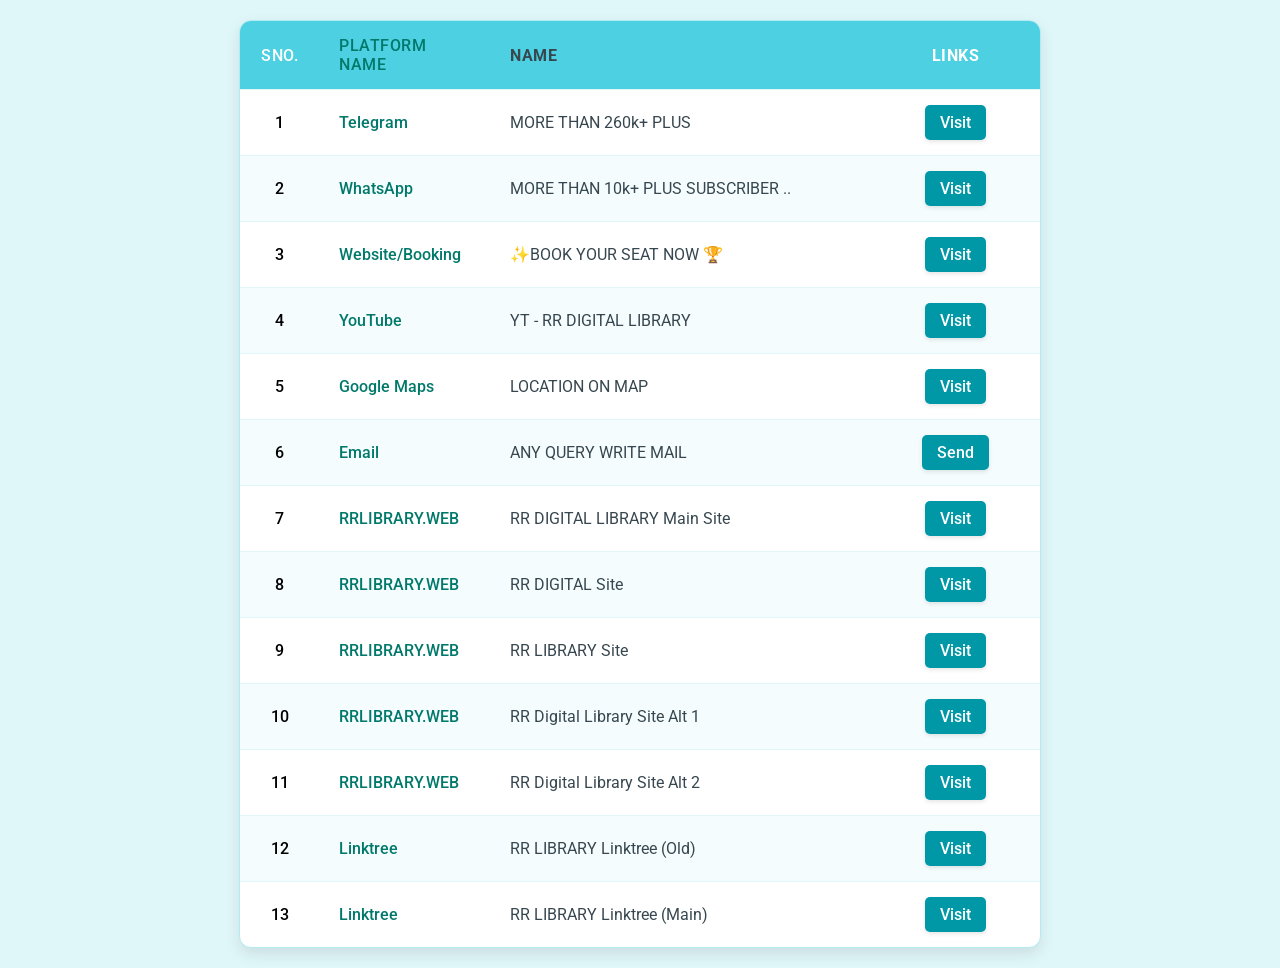
<file: public/site/IMP LINKS FOR LIBRARY.html>
<!DOCTYPE html>
<html lang="en">
<head>
    <meta charset="UTF-8">
    <meta name="viewport" content="width=device-width, initial-scale=1.0">
    <title>Platform Links - RR Digital Library</title>
    <style>
        @import url('https://fonts.googleapis.com/css2?family=Roboto:wght@400;500;700&display=swap');

        body {
            font-family: 'Roboto', sans-serif;
            background-color: #e0f7fa; /* Light cyan background */
            margin: 0;
            padding: 20px;
            display: flex;
            justify-content: center;
            align-items: flex-start; /* Align to top */
            min-height: 100vh;
        }

        .table-container {
            width: 100%;
            max-width: 800px; /* Max width for the table */
            background-color: #ffffff; /* White background for the container */
            border-radius: 12px;
            box-shadow: 0 6px 15px rgba(0, 0, 0, 0.1);
            overflow: hidden; /* Ensures inner elements respect border-radius */
            border: 1px solid #b2ebf2; /* Light border */
        }

        table {
            width: 100%;
            border-collapse: collapse; /* Removes gaps between cells */
        }

        th, td {
            padding: 15px 20px;
            text-align: left;
            vertical-align: middle; /* Align content vertically */
            border-bottom: 1px solid #e0f7fa; /* Light separator lines */
            font-size: 1rem; /* Base font size */
        }

        /* Remove bottom border for the last row */
        tr:last-child td {
            border-bottom: none;
        }

        thead th {
            background-color: #4dd0e1; /* Header background color */
            color: #ffffff; /* Header text color */
            font-weight: 700; /* Bold header text */
            text-transform: uppercase;
            letter-spacing: 0.5px;
            position: sticky; /* Make header sticky if table scrolls vertically */
            top: 0;
            z-index: 1;
        }

        /* Style specific columns */
        th:first-child, td:first-child { /* SNO. column */
            text-align: center;
            font-weight: 500;
            width: 5%; /* Narrow column for SNO */
        }

        th:nth-child(2), td:nth-child(2) { /* PLATFORM NAME column */
             font-weight: 500;
             color: #00796b; /* Teal color for platform */
             width: 20%;
        }

         th:nth-child(3), td:nth-child(3) { /* NAME column */
             width: 45%;
             color: #37474f; /* Dark grey for text */
             word-break: break-word; /* Prevent long names from breaking layout */
        }

        th:last-child, td:last-child { /* LINKs column */
            text-align: center;
            width: 20%;
        }

        tbody tr:nth-child(even) {
            background-color: #f4fcfe; /* Slightly off-white for even rows */
        }

        tbody tr:hover {
            background-color: #b2ebf2; /* Highlight row on hover */
            cursor: default; /* Default cursor */
        }

        td a {
            display: inline-block;
            background-color: #0097a7; /* Button background color */
            color: #ffffff; /* Button text color */
            padding: 8px 15px;
            border-radius: 5px;
            text-decoration: none;
            font-weight: 500;
            transition: background-color 0.3s ease, transform 0.2s ease;
            box-shadow: 0 2px 4px rgba(0, 0, 0, 0.1);
        }

        td a:hover {
            background-color: #00796b; /* Darker button color on hover */
            transform: translateY(-1px); /* Slight lift effect */
            box-shadow: 0 4px 8px rgba(0, 0, 0, 0.15);
        }

        /* Responsive adjustments */
        @media (max-width: 600px) {
            body {
                padding: 10px;
            }
            th, td {
                padding: 10px 12px;
                font-size: 0.9rem; /* Smaller font on small screens */
            }
            td a {
                padding: 6px 10px;
                font-size: 0.85rem;
            }
            /* Force table to not be like tables anymore */
            /* Could implement card-like view here if needed, but sticking to table for now */
            .table-container {
                 overflow-x: auto; /* Allow horizontal scroll on small screens */
            }
        }

    </style>
</head>
<body>

    <div class="table-container">
        <table>
            <thead>
                <tr>
                    <th>SNO.</th>
                    <th>PLATFORM NAME</th>
                    <th>NAME</th>
                    <th>LINKs</th>
                </tr>
            </thead>
            <tbody>
                <tr>
                    <td>1</td>
                    <td>Telegram</td>
                    <td>MORE THAN 260k+ PLUS</td>
                    <td><a href="https://t.me/ALL_15SEC_QUIZ" target="_blank" rel="noopener noreferrer">Visit</a></td>
                </tr>
                <tr>
                    <td>2</td>
                    <td>WhatsApp</td>
                    <td>MORE THAN 10k+ PLUS SUBSCRIBER ..</td>
                    <td><a href="https://whatsapp.com/channel/0029Va5pYsZIiRomfKXQan3Q" target="_blank" rel="noopener noreferrer">Visit</a></td>
                </tr>
                <tr>
                    <td>3</td>
                    <td>Website/Booking</td>
                    <td>✨BOOK YOUR SEAT NOW 🏆</td>
                    <td><a href="http://rr-library.github.io/Rrdigitallibrary-" target="_blank" rel="noopener noreferrer">Visit</a></td>
                </tr>
                <tr>
                    <td>4</td>
                    <td>YouTube</td>
                    <td>YT - RR DIGITAL LIBRARY</td>
                    <td><a href="https://m.youtube.com/@rr_digital_library" target="_blank" rel="noopener noreferrer">Visit</a></td>
                </tr>
                <tr>
                    <td>5</td>
                    <td>Google Maps</td>
                    <td>LOCATION ON MAP</td>
                    <td><a href="http://maps.app.goo.gl/teD9Bcq9LQ64RdRV6" target="_blank" rel="noopener noreferrer">Visit</a></td>
                </tr>
                <tr>
                    <td>6</td>
                    <td>Email</td>
                    <td>ANY QUERY WRITE MAIL</td>
                    <td><a href="mailto:rr.digital.library@gmail.com">Send</a></td>
                </tr>
                <!-- Added Rows Start Here -->
                <tr>
                    <td>7</td>
                    <td>RRLIBRARY.WEB</td>
                    <td>RR DIGITAL LIBRARY Main Site</td>
                    <td><a href="https://rr-library.github.io/RR-DIGITAL-LIBRARY.COM/" target="_blank" rel="noopener noreferrer">Visit</a></td>
                </tr>
                 <tr>
                    <td>8</td>
                    <td>RRLIBRARY.WEB</td>
                    <td>RR DIGITAL Site</td>
                    <td><a href="https://rr-library.github.io/RRDIGITAL/" target="_blank" rel="noopener noreferrer">Visit</a></td>
                </tr>
                 <tr>
                    <td>9</td>
                    <td>RRLIBRARY.WEB</td>
                    <td>RR LIBRARY Site</td>
                    <td><a href="https://rr-library.github.io/RRLIBRARY/" target="_blank" rel="noopener noreferrer">Visit</a></td>
                </tr>
                 <tr>
                    <td>10</td>
                    <td>RRLIBRARY.WEB</td>
                    <td>RR Digital Library Site Alt 1</td>
                    <td><a href="https://rr-library.github.io/Rrdigitallibrary--/" target="_blank" rel="noopener noreferrer">Visit</a></td>
                </tr>
                 <tr>
                    <td>11</td>
                    <td>RRLIBRARY.WEB</td>
                    <td>RR Digital Library Site Alt 2</td>
                    <td><a href="https://rr-library.github.io/Rrdigitallibrary-./" target="_blank" rel="noopener noreferrer">Visit</a></td>
                </tr>
                 <tr>
                    <td>12</td>
                    <td>Linktree</td> <!-- Adjusted Platform Name -->
                    <td>RR LIBRARY Linktree (Old)</td> <!-- Adjusted Name -->
                    <td><a href="https://linktr.ee/RRLIBRAR" target="_blank" rel="noopener noreferrer">Visit</a></td>
                </tr>
                 <tr>
                    <td>13</td>
                    <td>Linktree</td> <!-- Adjusted Platform Name -->
                    <td>RR LIBRARY Linktree (Main)</td> <!-- Adjusted Name -->
                    <td><a href="https://linktr.ee/RRLIBRARY" target="_blank" rel="noopener noreferrer">Visit</a></td>
                </tr>
                 <!-- Added Rows End Here -->
            </tbody>
        </table>
    </div>

</body>
</html>
</file>
